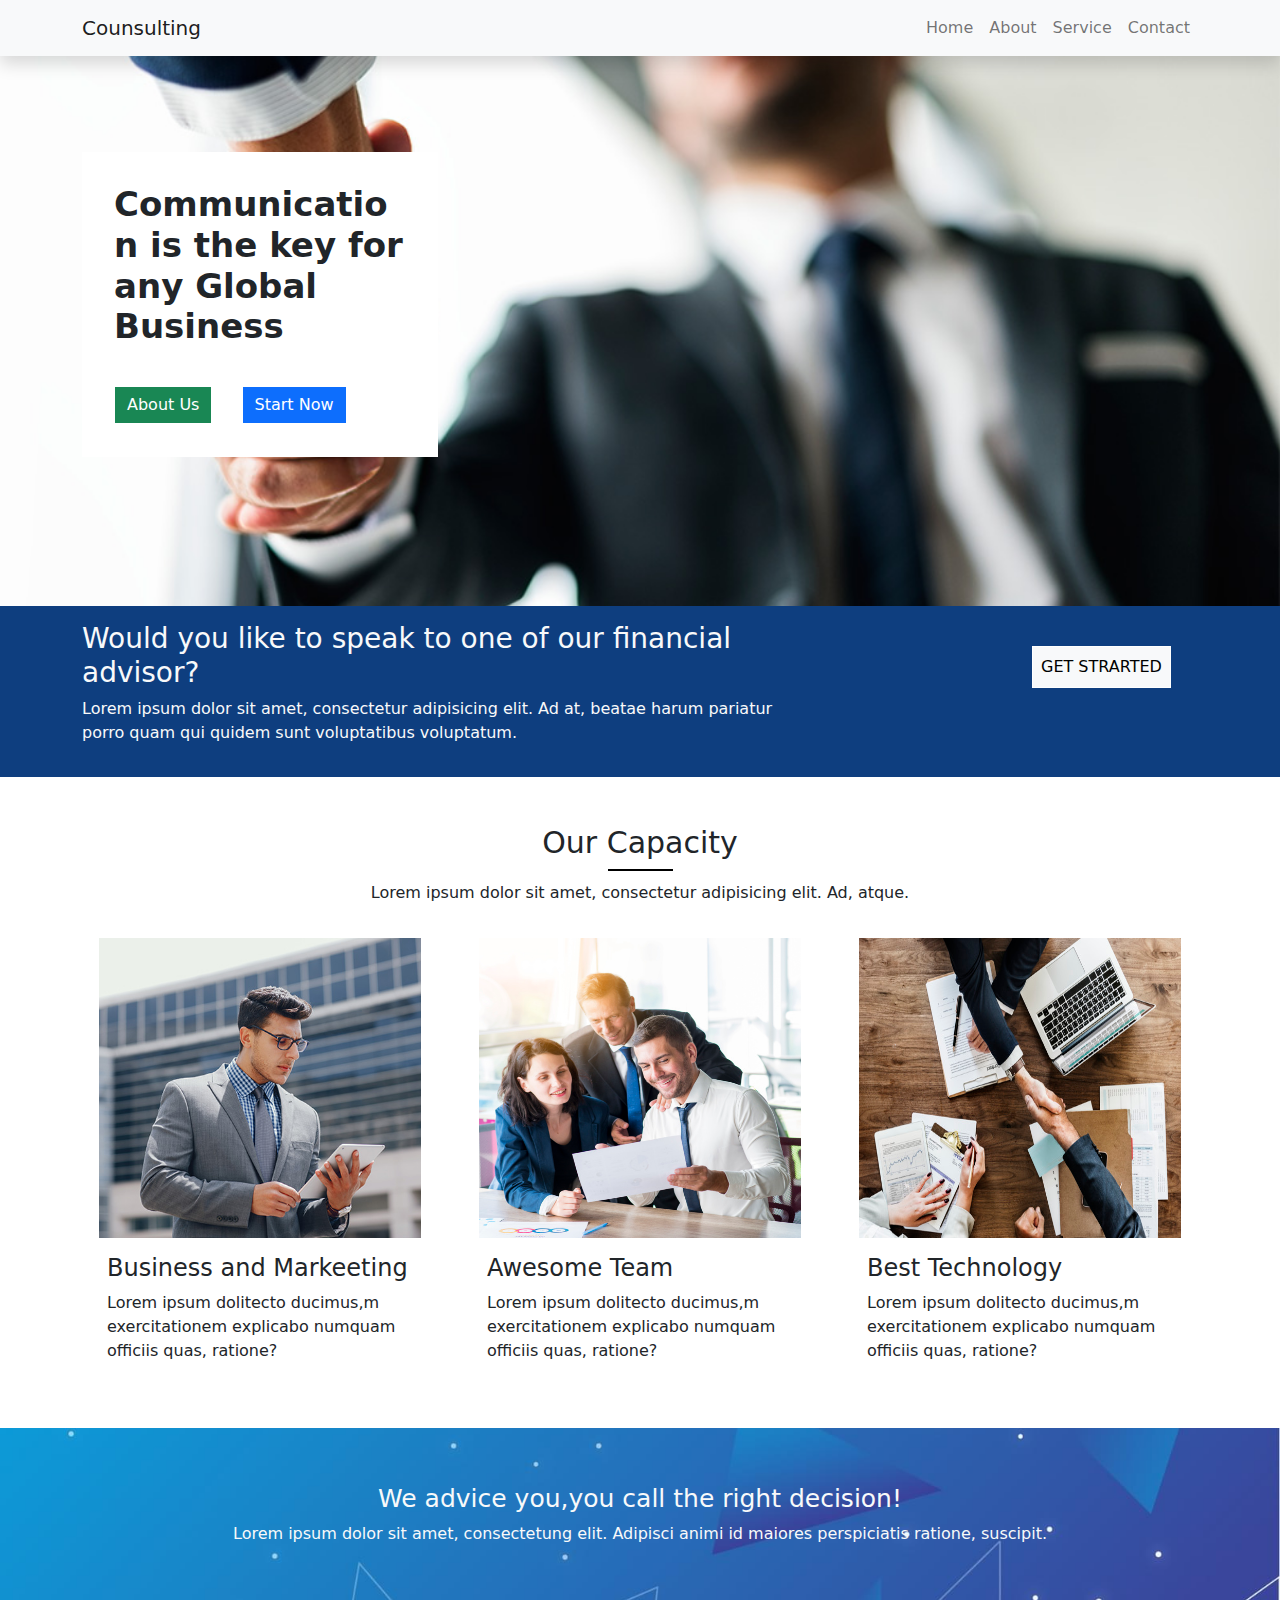
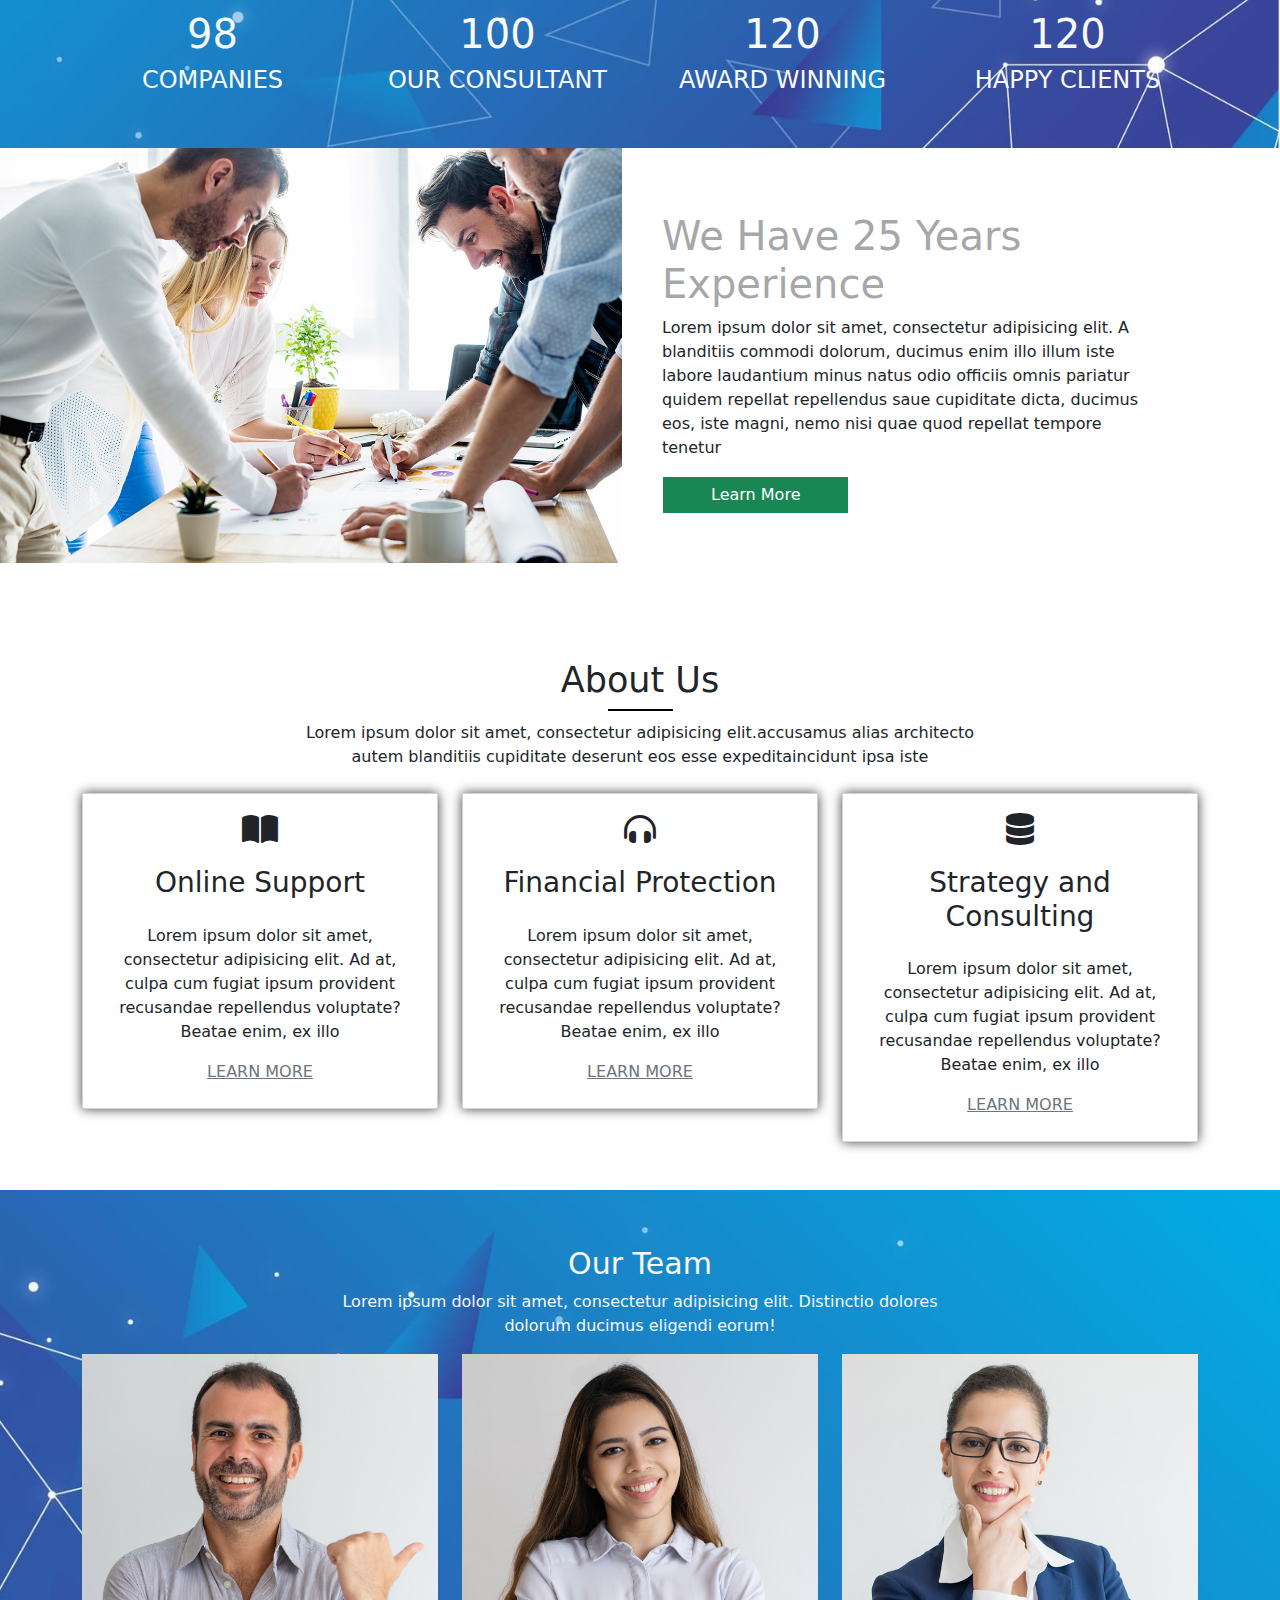
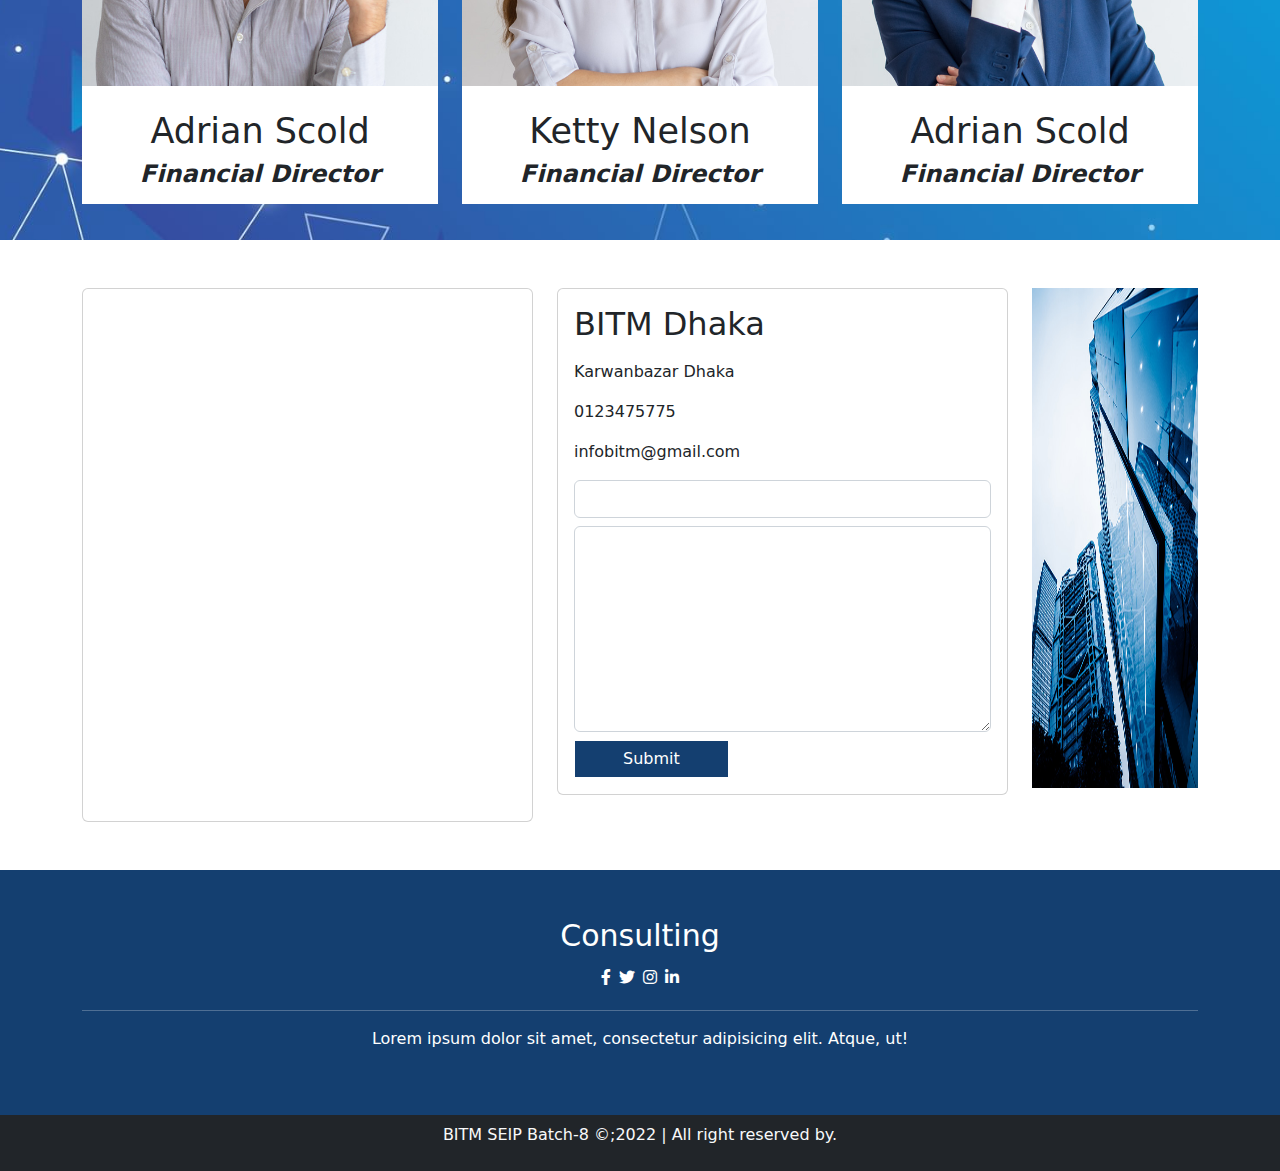
<file: Consulting and Construction/index.html>
<!doctype html>
<html lang="en">
<head>
    <meta charset="UTF-8">
    <meta name="viewport"
          content="width=device-width, user-scalable=no, initial-scale=1.0, maximum-scale=1.0, minimum-scale=1.0">
    <meta http-equiv="X-UA-Compatible" content="ie=edge">
    <title>Consulting - Home Page</title>
    <link rel="stylesheet" href="css/bootstrap.css">
    <link rel="stylesheet" href="css/style.css">
    <link rel="stylesheet" href="css/helper.css">
    <link rel="stylesheet" href="css/all.css"> <!--  // for font awesome-->
</head>

    <body>
            <nav class="navbar shadow navbar-expand-md bg-light text-dark">
                <div class="container">

                    <a href="" class="navbar-brand">Counsulting</a>

                    <button type="btn" class="navbar-toggler" data-bs-toggle="collapse" data-bs-target="#navMenu" >
                        <span class="navbar-toggler-icon"></span>
                    </button>

                    <div class="collapse navbar-collapse" id="navMenu">
                        <ul class="navbar-nav ms-auto">
                            <li><a href="" class="nav-link">Home</a></li>
                            <li><a href="" class="nav-link">About</a></li>
                            <li><a href="" class="nav-link">Service</a></li>
                            <li><a href="" class="nav-link">Contact</a></li>
                        </ul>
                    </div>
                </div>
            </nav>

            <section class="py-5 banner-section">
                <div class="container">
                    <div class="row">
                        <div class="col-md-4 ml-5 mt-5">
                            <div class="card card-body  border-red-0">
                                <h1 class="banner-title">Communication is the key for any Global Business</h1>

                                <div class="my-3 p-l-15">
                                    <a href="" class="btn btn-success  border-red-0">About Us</a>
                                    <a href="" class="btn btn-primary border-red-0 ms-4">Start Now</a>
                                </div>
                            </div>
                        </div>
                    </div>
                </div>
            </section>

            <section class="mb-5 service-Section">
                <div class="container">
                    <div class="row">
                        <div class="col-md-8 text-light py-3">
                            <h3 >Would you like to speak to one of our financial advisor?</h3>
                            <p class="md-0">Lorem ipsum dolor sit amet, consectetur adipisicing elit. Ad at, beatae harum pariatur porro quam qui quidem sunt voluptatibus voluptatum.</p>
                        </div>
                        <div class="col-md-2"></div>
                        <div class="col-md-2 py-4">
                            <a href="" class="btn btn-light p-2 mt-3 text-uppercase border-red-0">Get Strarted</a>
                        </div>
                    </div>

                </div>
            </section>

            <section class="my-5 capicity-section">
                <div class="container">
                    <div class="text-center">
                        <h1 class="capacity">Our Capacity</h1>
                        <div class="box mx-auto"></div>
                        <p> Lorem ipsum dolor sit amet, consectetur adipisicing elit. Ad, atque. </p>
                    </div>
                    <div class="row">
                        <div class="col-md-4">
                            <div class="card border-red-0">
                                <div class="card-body">
                                    <img src="img/01.jpg" class="cardImg">
                                </div>
                                <div class="mx-4">
                                    <h4>Business and Markeeting</h4>
                                    <p>Lorem ipsum dolitecto ducimus,m exercitationem explicabo numquam officiis quas, ratione?</p>
                                </div>
                            </div>
                        </div>

                        <div class="col-md-4">
                            <div class="card border-red-0">
                                <div class="card-body">
                                    <img src="img/2.jpg" class="cardImg">
                                </div>
                                <div class="mx-4">
                                    <h4>Awesome Team</h4>
                                    <p>Lorem ipsum dolitecto ducimus,m exercitationem explicabo numquam officiis quas, ratione?</p>
                                </div>
                            </div>
                        </div>

                        <div class="col-md-4">
                            <div class="card border-red-0">
                                <div class="card-body">
                                    <img src="img/3.jpg" class="cardImg">
                                </div>
                                <div class="mx-4">
                                    <h4>Best Technology</h4>
                                    <p>Lorem ipsum dolitecto ducimus,m exercitationem explicabo numquam officiis quas, ratione?</p>
                                </div>
                            </div>
                        </div>
                    </div>
                </div>
            </section>

            <section class="stats">
                <div class="container">
                    <div class="row">
                        <div class="col-md-12 text-center text-light mt-5">
                            <h1 class="statTitle mt-2">We advice you,you call the right decision!</h1>
                            <p>Lorem ipsum dolor sit amet, consectetung elit. Adipisci animi id maiores perspiciatis ratione, suscipit.</p>
                        </div>
                    </div>

                    <div class="row text-light mt-5 pb-3">

                        <div class="col-md-3 col-sm-6 text-center">
                            <h1>98</h1>
                            <h4 class="text-uppercase">Companies</h4>
                        </div>

                        <div class="col-md-3 col-sm-6 text-center">
                            <h1>100</h1>
                            <h4 class="text-uppercase">Our Consultant</h4>
                        </div>

                        <div class="col-md-3 col-sm-6 text-center">
                            <h1>120</h1>
                            <h4 class="text-uppercase">Award Winning</h4>
                        </div>

                        <div class="col-md-3 col-sm-6 text-center">
                            <h1>120</h1>
                            <h4 class="text-uppercase">Happy Clients</h4>
                        </div>
                    </div>
                </div>
            </section>

            <section class="mb-5">
                <div class="container-fluid ps-0">
                    <div class="row">
                        <div class="col-md-6">
                            <img src="img/ng-ex.jpg" class="w-100">
                        </div>
                        <div class="col-md-5 mt-3">
                            <div class="mt-5 ms-3">
                                <h1 class="experienceTitle">We Have 25 Years<br>
                                    Experience
                                </h1>
                                <p>
                                    Lorem ipsum dolor sit amet, consectetur adipisicing elit. A blanditiis commodi dolorum, ducimus
                                    enim illo illum iste labore laudantium minus natus odio officiis omnis pariatur quidem repellat repellendus
                                    saue cupiditate dicta, ducimus eos, iste magni, nemo nisi quae quod repellat tempore tenetur

                                </p>
                                <a href="" class="btn btn-success border-red-0 px-5">Learn More</a>
                            </div>
                        </div>
                        <div class="col-md-1"></div>
                    </div>
                </div>
            </section>

            <section class="py-5">
                <div class="container">
                    <div class="row mb-2">
                        <div class="col-md-12 text-center">
                            <h1 class="f-s-35">About Us</h1>
                            <div class="box mx-auto"></div>
                            <p>
                                Lorem ipsum dolor sit amet, consectetur adipisicing elit.accusamus alias architecto<br>
                                autem blanditiis cupiditate deserunt eos esse expeditaincidunt ipsa iste
                            </p>
                        </div>
                    </div>

                    <div class="row">
                        <div class="col-md-4">
                            <div class="card rounded-0 about-card-shadow">
                                <div class="card-body text-center p-4">
                                    <i class="fa-solid fa-book-open fa-2xl"></i>
                                    <h3 class="my-4">Online Support</h3>
                                    <p> Lorem ipsum dolor sit amet, consectetur adipisicing elit. Ad at, culpa cum
                                        fugiat ipsum provident recusandae repellendus voluptate? Beatae enim, ex illo
                                    </p>
                                    <a href="" class="text-uppercase text-muted">Learn More</a>

                                </div>
                            </div>
                        </div>

                        <div class="col-md-4">
                            <div class="card rounded-0 about-card-shadow">
                                <div class="card-body text-center p-4">
                                    <i class="fa-solid fa-headphones-simple fa-2xl"></i>
                                    <h3 class="my-4">Financial Protection</h3>
                                    <p> Lorem ipsum dolor sit amet, consectetur adipisicing elit. Ad at, culpa cum
                                        fugiat ipsum provident recusandae repellendus voluptate? Beatae enim, ex illo
                                    </p>
                                    <a href="" class="text-uppercase text-muted">Learn More</a>

                                </div>
                            </div>
                        </div>

                        <div class="col-md-4">
                            <div class="card rounded-0 about-card-shadow">
                                <div class="card-body text-center p-4">
                                    <i  class="fa-solid fa-database fa-2xl"></i>
                                    <h3 class="my-4">Strategy and Consulting</h3>
                                    <p> Lorem ipsum dolor sit amet, consectetur adipisicing elit. Ad at, culpa cum
                                        fugiat ipsum provident recusandae repellendus voluptate? Beatae enim, ex illo
                                    </p>
                                    <a href="" class="text-uppercase  text-muted">Learn More</a>

                                </div>
                            </div>
                        </div>
                    </div>

                </div>
            </section>

            <section class="py-5 our-team">
                <div class="container">

                    <div class="row">
                        <div class="col-sm-12 text-light text-center mt-2">
                            <h1 class="f-s-30">Our Team</h1>
                            <p>Lorem ipsum dolor sit amet, consectetur adipisicing elit. Distinctio dolores <br>
                                dolorum ducimus eligendi eorum!</p>
                        </div>
                    </div>

                    <div class="row">

                        <div class="col-md-4">
                            <div class="team-member-one position-relative">
                                <div class="py-2 card card-body position-absolute rounded-0 w-100 bottom-0 border-0">
                                    <div class="text-center mt-3">
                                        <h1 class="f-s-35">Adrian Scold</h1>
                                        <h4 class="fw-semibold"><i>Financial Director</i></h4>

                                    </div>
                                </div>
                            </div>
                        </div>

                        <div class="col-md-4">
                            <div class="team-member-two position-relative">
                                <div class="py-2 card card-body position-absolute rounded-0 w-100 bottom-0 border-0">
                                    <div class="text-center mt-3">
                                        <h1 class="f-s-35">Ketty Nelson</h1>
                                        <h4 class="fw-semibold"><i>Financial Director</i></h4>
                                    </div>
                                </div>
                            </div>
                        </div>

                        <div class="col-md-4">
                            <div class="team-member-three position-relative">
                                <div class="py-2 card card-body position-absolute rounded-0 w-100 bottom-0 border-0">
                                    <div class="text-center mt-3">
                                        <h1 class="f-s-35">Adrian Scold</h1>
                                        <h4 class="fw-semibold"><i>Financial Director</i></h4>
                                    </div>
                                </div>
                            </div>
                        </div>

                    </div>

                </div>
            </section>

            <section class="py-5">
                <div class="container">
                    <div class="row">

                        <div class="col-md-5">
                            <div class="card card-body">
                                <iframe src="https://www.google.com/maps/embed?pb=!1m14!1m8!1m3!1d14607.609767991682!2d90.3932688!3d23.7508581!3m2!1i1024!2i768!4f13.1!3m3!1m2!1s0x0%3A0x4e70f117856f0c22!2sBASIS%20Institute%20of%20Technology%20%26%20Management%20(BITM)!5e0!3m2!1sen!2sbd!4v1658912645762!5m2!1sen!2sbd" width="100%" height="500" style="border:0;" allowfullscreen="" loading="lazy" referrerpolicy="no-referrer-when-downgrade"></iframe>
                            </div>
                        </div>

                        <div class="col-md-5">
                            <div class="card card-body">
                                <div>
                                    <h2>BITM Dhaka</h2>
                                    <p class="mt-3">Karwanbazar Dhaka</p>
                                    <p class="mt-3">0123475775</p>
                                    <p class="mt-3">infobitm@gmail.com</p>
                                </div>

                                <div>
                                    <form>
                                        <div>
                                            <input type="text" class="form-control">
                                        </div>

                                        <div class="mt-2">
                                            <textarea class="form-control" cols="10" rows="8" ></textarea>
                                        </div>

                                        <div class="mt-2">
                                            <input type="submit" class="btn btn-blue px-5 border-red-0" value="Submit">
                                        </div>
                                    </form>
                                </div>
                            </div>

                        </div>

                        <div class="col-md-2">
                            <img src="img/1092.jpg" class="contact-right w-100">
                        </div>

                    </div>
                </div>

            </section>

            <section class="py-5 big-footer-section">
                <div class="container">
                    <div class="row">

                        <div class="col-12 text-white">
                            <div class="text-center">
                                <h2 class="text-white f-s-30">Consulting</h2>

                                <div class="text-center">
                                    <ul class="nav justify-content-center">
                                        <li>
                                            <a href="" class="nav-link p-1 text-white">
                                                <i class="fa-brands fa-facebook-f"></i>
                                            </a>
                                        </li>
                                        <li>
                                            <a href="" class="nav-link p-1 text-white">
                                                <i class="fa-brands fa-twitter"></i>
                                            </a>
                                        </li>
                                        <li>
                                            <a href="" class="nav-link p-1 text-white">
                                                <i class="fa-brands fa-instagram"></i>
                                            </a>
                                        </li>
                                        <li>
                                            <a href="" class="nav-link p-1 text-white">
                                                <i class="fa-brands  fa-linkedin-in"></i>
                                            </a>
                                        </li>
                                    </ul>
                                </div>
                                <hr/>

                                <div>
                                    <p class="text-white">
                                        Lorem ipsum dolor sit amet, consectetur adipisicing elit. Atque, ut!
                                    </p>
                                </div>
                            </div>
                        </div>
                    </div>
                </div>

            </section>

            <footer class="bg-dark">
                <div class="container">
                    <div class="row">
                        <div class="col-md-12 text-center py-2">
                            <p class="text-light">BITM SEIP Batch-8 &copy;;2022 | All right reserved by.</p>
                        </div>
                    </div>
                </div>
            </footer>

            <!--       js files-->
        <script src="js/jquery-3.6.0.min.js"></script>
        <script src="js/bootstrap.bundle.js"></script>
    </body>
</html>
</file>
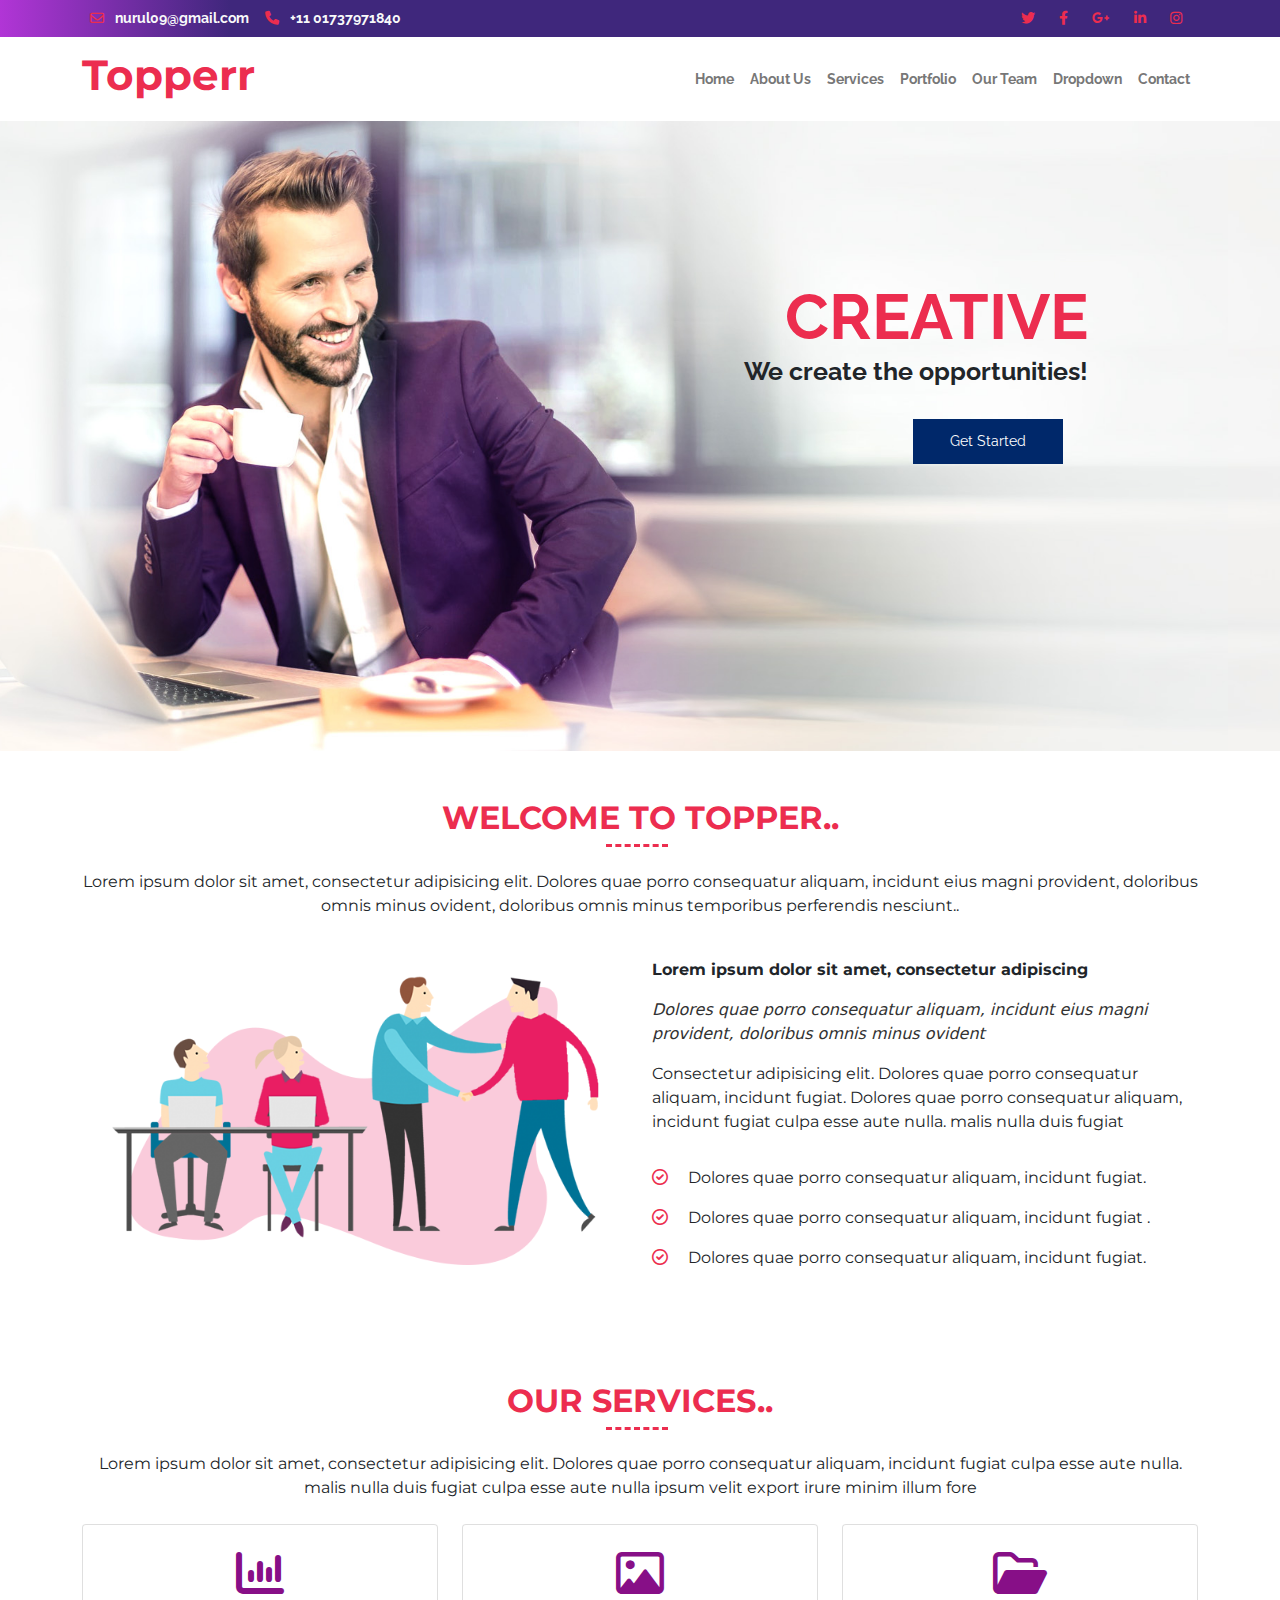
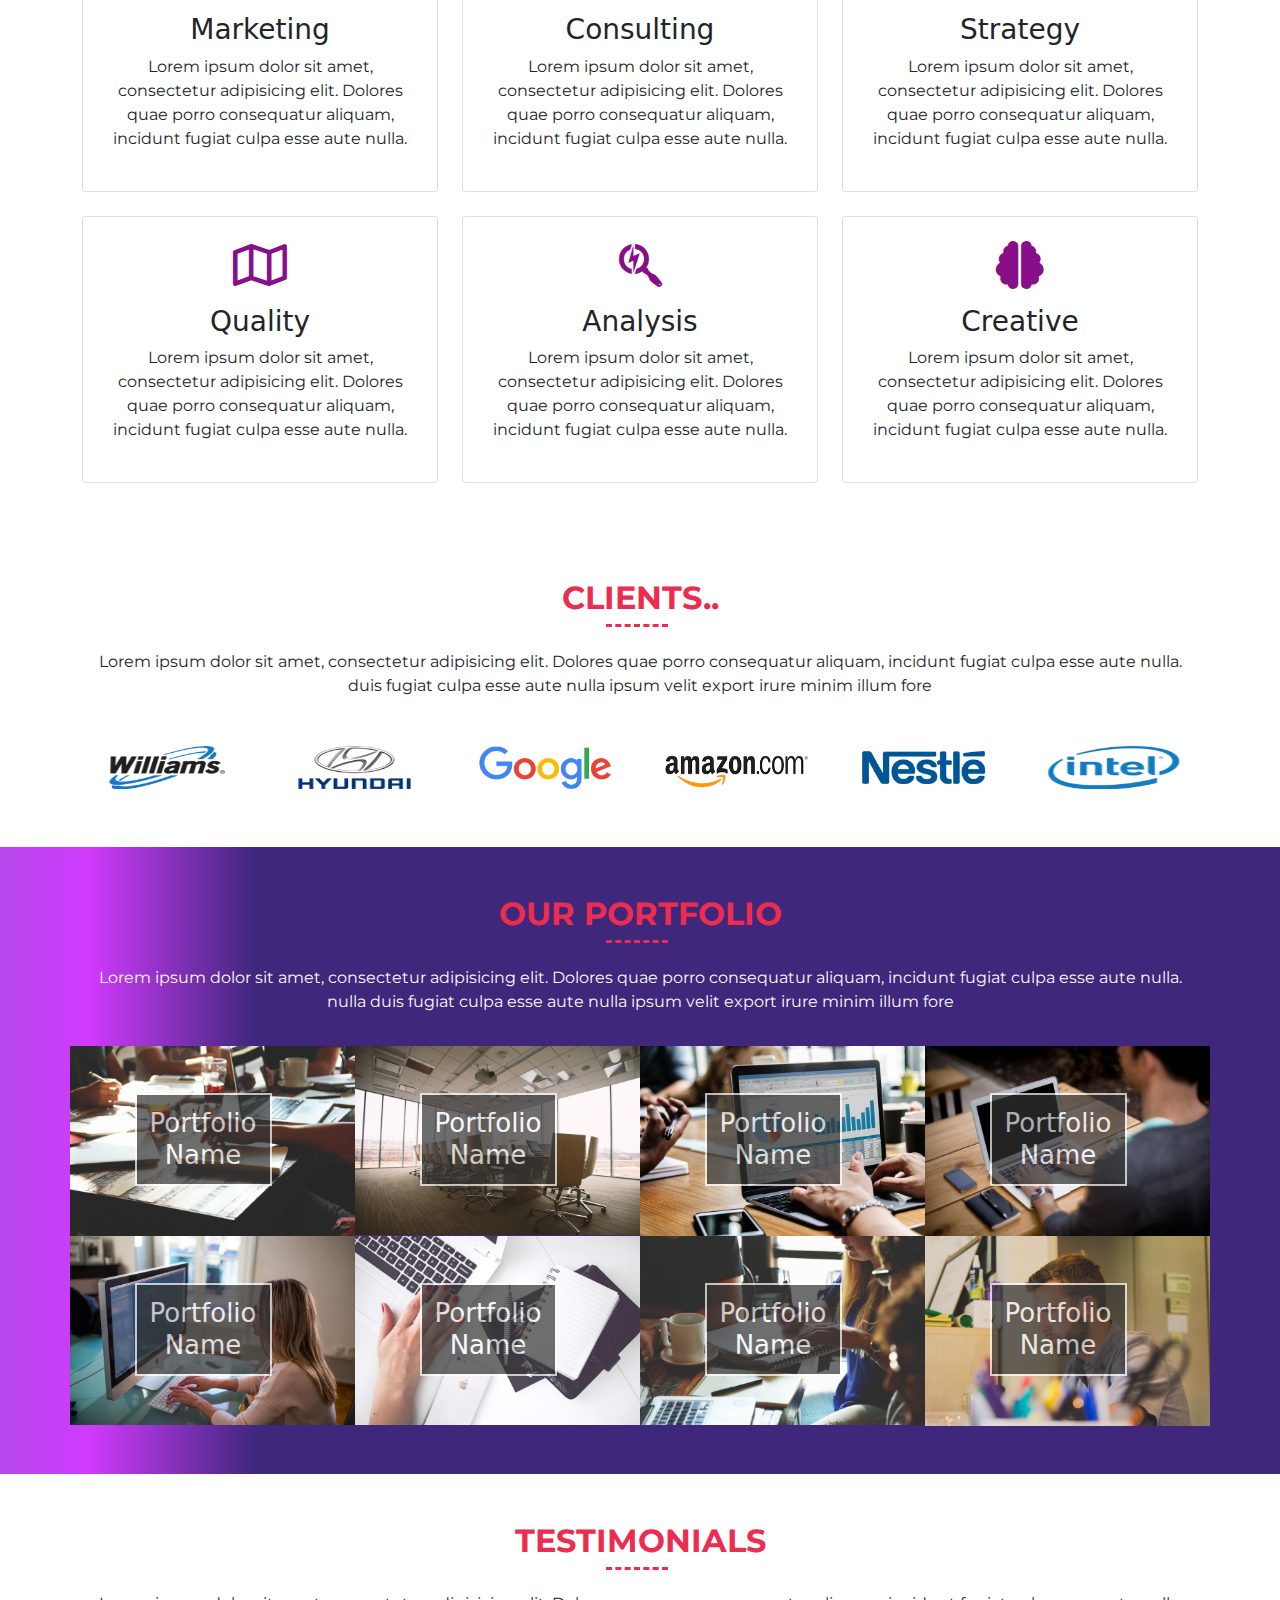
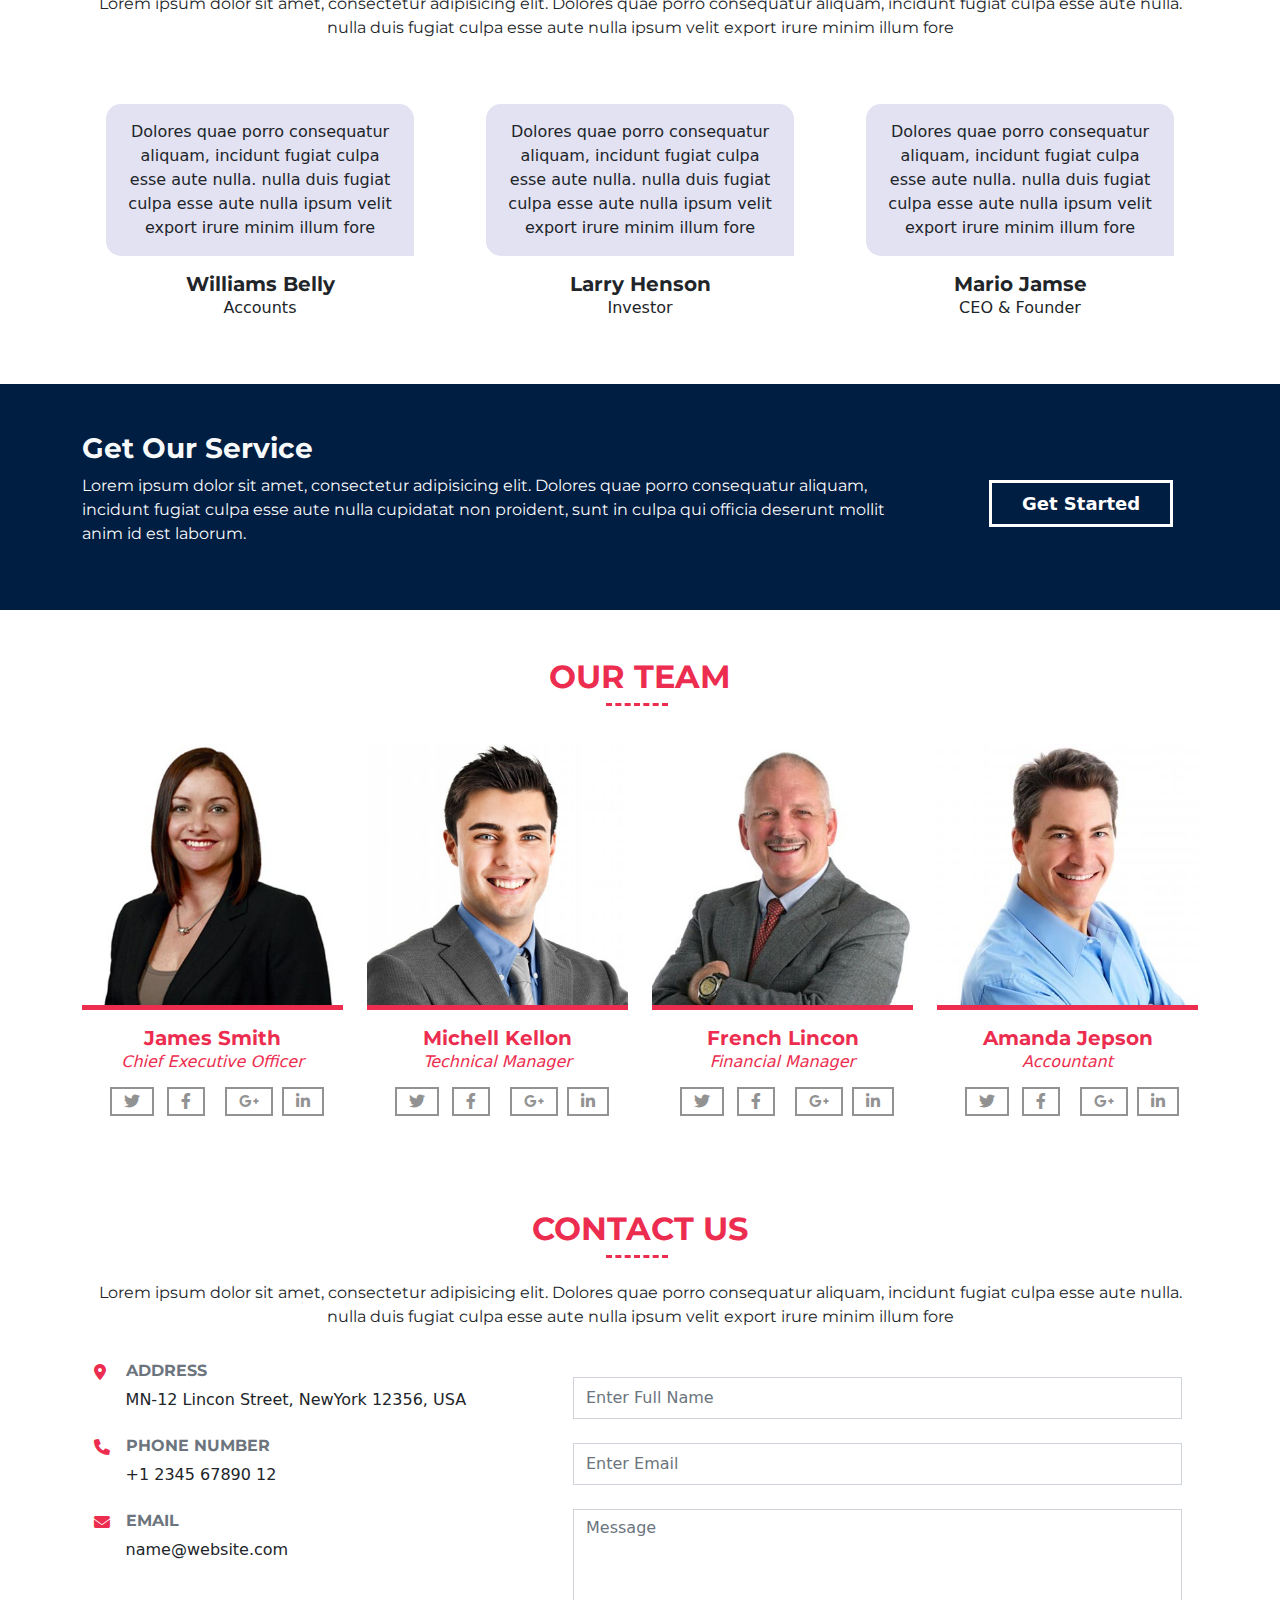
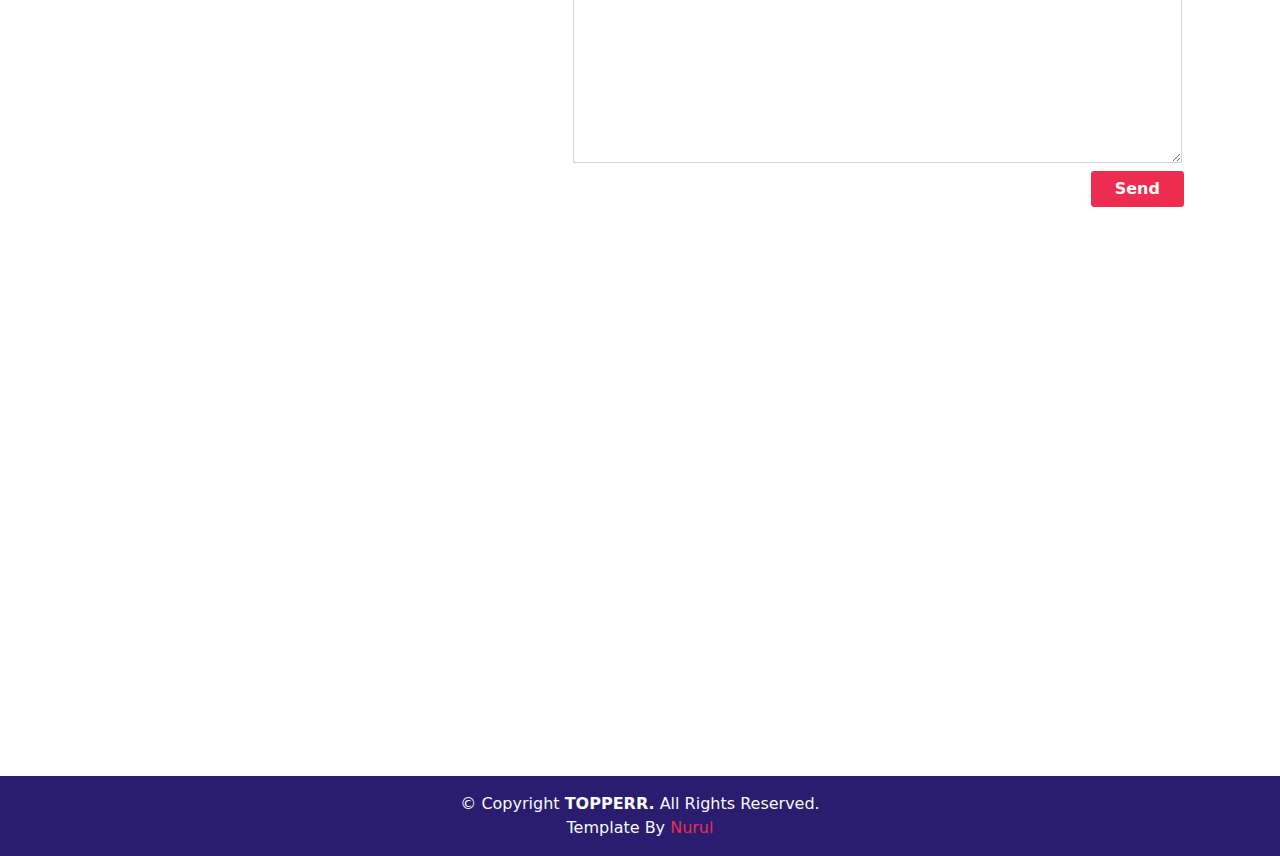
<file: Topper/index.html>
<!DOCTYPE html>
<html lang="en">
<head>
    <meta charset="UTF-8">
    <title>Topper - Home</title>
    <link rel="stylesheet" href="css/all.css">
    <link rel="stylesheet" href="css/bootstrap.css">
    <link rel="stylesheet" href="css/style.css">
</head>
    <body>

        <!--        Top Navbar-->
        <nav class=" navSection navbar navbar-expand-md py-0">
            <div class="container">

                <ul class="nav1Left navbar-nav me-auto">
                    <li> <a href="#" class="nav-link text-light nav-menu-a"> <span> <i class="fa-regular fa-envelope pe-2"></i> </span>nurul09@gmail.com</a></li>
                    <li> <a href="#" class="nav-link text-light nav-menu-a"> <span> <i class="fa-solid fa-phone pe-2"></i> </span> +11 01737971840</a></li>
                </ul>

                <ul class="nav1right navbar-nav ms-auto">
                    <li class="pe-2"> <a href="#" class="nav-link text-light nav-menu-a"> <span> <i class="fa-brands fa-twitter"></i> </span> </a></li>
                    <li class="pe-2"> <a href="#" class="nav-link text-light nav-menu-a"> <span> <i class="fa-brands fa-facebook-f"></i> </span> </a></li>
                    <li class="pe-2"> <a href="#" class="nav-link text-light nav-menu-a"> <span> <i class="fa-brands fa-google-plus-g"></i> </span> </a></li>
                    <li class="pe-2"> <a href="#" class="nav-link text-light nav-menu-a"> <span> <i class="fa-brands fa-linkedin-in"></i> </span> </a></li>
                    <li class="pe-2"> <a href="#" class="nav-link text-light nav-menu-a"> <span> <i class="fa-brands fa-instagram"></i> </span> </a></li>
                </ul>
            </div>
        </nav>
        <!--        Main Navbae-->
        <nav class="navbar navbar-expand-md">
            <div class="container">
                <a href="#" class="navbar-brand" > <h2 class="logo">Topperr</h2></a>

                <ul class="navbar-nav ms-auto">
                    <li> <a href="#" class="nav-link nav-menu-a"> Home </a></li>
                    <li> <a href="#" class="nav-link nav-menu-a"> About Us </a></li>
                    <li> <a href="#" class="nav-link nav-menu-a"> Services </a></li>
                    <li> <a href="#" class="nav-link nav-menu-a"> Portfolio </a></li>
                    <li> <a href="#" class="nav-link nav-menu-a"> Our Team </a></li>
                    <li> <a href="#" class="nav-link nav-menu-a"> Dropdown </a></li>
                    <li> <a href="#" class="nav-link nav-menu-a"> Contact </a></li>
                </ul>
            </div>
        </nav>
        <!--        Section banner-->
        <section class="bannaer">
            <div class="container">
                <div class="banner-heading">
                    <h1 class="text-uppercase mb-0 color-red ff-Montserrat">CREATIVE</h1>
                    <h3>We create the opportunities!</h3>
                    <a class="btn getStarted nav-menu-a border-0 rounded-0">Get Started</a>
                </div>
            </div>

        </section>
            <!--        Welcome-->
        <section class="welcome my-5">
            <div class="container">

                <div class="row text-center welcomeHead">
                    <h2 class="ff-Montserrat text-uppercase color-red pb-4">Welcome to Topper..</h2>
                    <p class="ff-Montserrat">
                        Lorem ipsum dolor sit amet, consectetur adipisicing elit. Dolores quae porro consequatur aliquam, incidunt eius magni provident,
                        doloribus omnis minus ovident, doloribus omnis minus temporibus perferendis nesciunt..
                    </p>
                </div>

                <div class="row">
                    <div class="col-md-6">
                        <img src="image/about-img.png" class="img-fluid"/>
                    </div>
                    <div class="col-md-6 mt-4">
                        <p class="fw-bold ff-Montserrat">Lorem ipsum dolor sit amet, consectetur adipiscing</p>
                        <p class="fsty-italic">Dolores quae porro consequatur aliquam, incidunt eius magni provident, doloribus omnis minus ovident</p>
                        <p class="ff-Montserrat pb-3">Consectetur adipisicing elit. Dolores quae porro consequatur aliquam, incidunt fugiat. Dolores quae porro consequatur aliquam, incidunt fugiat culpa esse aute nulla. malis nulla duis fugiat</p>

                        <div class="row">
                            <div class="col-md-1"><i class="fa-regular fa-circle-check color-red"></i></div>
                            <div class="col-md-11 p-0 m-0"><p class="ff-Montserrat">Dolores quae porro consequatur aliquam, incidunt fugiat.</p></div>
                        </div>

                        <div class="row">
                            <div class="col-md-1"><i class="fa-regular fa-circle-check color-red p-0 m-0"></i></div>
                            <div class="col-md-11 p-0 m-0"><p class="ff-Montserrat">Dolores quae porro consequatur aliquam, incidunt fugiat .</p></div>
                        </div>

                        <div class="row">
                            <div class="col-md-1"><i class="fa-regular fa-circle-check color-red p-0 m-0"></i></div>
                            <div class="col-md-11 p-0 m-0"><p class="ff-Montserrat">Dolores quae porro consequatur aliquam, incidunt fugiat.</p></div>
                        </div>


                    </div>
                </div>


            </div>

        </section>
        <!--        Service-->
        <section class="service welcome my-5 py-5">
            <div class="container">

                <div class="row text-center welcomeHead">
                    <h2 class="ff-Montserrat text-uppercase color-red pb-4">Our Services..</h2>
                    <p class="ff-Montserrat">
                        Lorem ipsum dolor sit amet, consectetur adipisicing elit. Dolores quae porro consequatur aliquam, incidunt fugiat culpa esse aute nulla. malis nulla duis fugiat culpa esse aute nulla ipsum velit export irure minim illum fore
                    </p>
                </div>

                <div class="row mt-2">
                    <div class="col-md-4">
                        <div class="card card-body text-center p-4 service-card">
                            <i class="fa-solid fa-chart-column fa-3x mb-3 "></i>
                            <h3>Marketing</h3>
                            <p class="ff-Montserrat">Lorem ipsum dolor sit amet, consectetur adipisicing elit. Dolores quae porro consequatur aliquam, incidunt fugiat culpa esse aute nulla.</p>
                        </div>
                    </div>

                    <div class="col-md-4">
                        <div class="card card-body text-center p-4 service-card">
                            <i class="fa-regular fa-image fa-3x mb-3 "></i>
                            <h3>Consulting</h3>
                            <p class="ff-Montserrat">Lorem ipsum dolor sit amet, consectetur adipisicing elit. Dolores quae porro consequatur aliquam, incidunt fugiat culpa esse aute nulla.</p>
                        </div>
                    </div>

                    <div class="col-md-4">
                        <div class="card card-body text-center p-4 service-card">
                            <i class="fa-regular fa-folder-open fa-3x mb-3 "></i>
                            <h3>Strategy</h3>
                            <p class="ff-Montserrat">Lorem ipsum dolor sit amet, consectetur adipisicing elit. Dolores quae porro consequatur aliquam, incidunt fugiat culpa esse aute nulla.</p>
                        </div>
                    </div>
                </div>

                <div class="row mt-4">
                    <div class="col-md-4">
                        <div class="card card-body text-center p-4 service-card">
                            <i class="fa-regular fa-map fa-3x mb-3 "></i>
                            <h3>Quality</h3>
                            <p class="ff-Montserrat">Lorem ipsum dolor sit amet, consectetur adipisicing elit. Dolores quae porro consequatur aliquam, incidunt fugiat culpa esse aute nulla.</p>
                        </div>
                    </div>

                    <div class="col-md-4">
                        <div class="card card-body text-center p-4 service-card">
                            <i class="fa-brands fa-searchengin fa-3x mb-3 "></i>
                            <h3>Analysis</h3>
                            <p class="ff-Montserrat">Lorem ipsum dolor sit amet, consectetur adipisicing elit. Dolores quae porro consequatur aliquam, incidunt fugiat culpa esse aute nulla.</p>
                        </div>
                    </div>

                    <div class="col-md-4">
                        <div class="card card-body text-center p-4 service-card">
                            <i class="fa-solid fa-brain fa-3x mb-3 "></i>
                            <h3>Creative</h3>
                            <p class="ff-Montserrat">Lorem ipsum dolor sit amet, consectetur adipisicing elit. Dolores quae porro consequatur aliquam, incidunt fugiat culpa esse aute nulla.</p>
                        </div>
                    </div>
                </div>

            </div>

        </section>
        <!--        Clients-->
        <section class="clients welcome mt-5">
            <div class="container">

                <div class="row text-center welcomeHead mb-3">
                    <h2 class="ff-Montserrat text-uppercase color-red pb-4">Clients..</h2>
                    <p class="ff-Montserrat">
                        Lorem ipsum dolor sit amet, consectetur adipisicing elit. Dolores quae porro consequatur aliquam, incidunt fugiat culpa esse aute nulla. duis fugiat culpa esse aute nulla ipsum velit export irure minim illum fore
                    </p>
                </div>

                <div class="row clientsLogo">

                    <div class="col-md-2 p-3">
                        <img src="image/williams.png"  class="img-fluid" alt="">
                    </div>

                    <div class="col-md-2 p-3">
                        <img src="image/hundai.png"  class="img-fluid" alt="">
                    </div>

                    <div class="col-md-2 p-3">
                        <img src="image/google.png"  class="img-fluid" alt="">
                    </div>

                    <div class="col-md-2 p-3">
                        <img src="image/amajon.png"  class="img-fluid" alt="">
                    </div>

                    <div class="col-md-2 p-3">
                        <img src="image/stle.png"  class="img-fluid" alt="">
                    </div>

                    <div class="col-md-2 p-3">
                        <img src="image/intel.png"  class="img-fluid" alt="">
                    </div>

                </div>
            </div>

        </section>
        <!--        portfolio-->
        <section class="portfolio clients welcome py-5">
            <div class="container">

                <div class="row text-center welcomeHead mb-3">
                    <h2 class="ff-Montserrat text-uppercase color-red pb-4">OUR PORTFOLIO</h2>
                    <p class="ff-Montserrat text-light">
                        Lorem ipsum dolor sit amet, consectetur adipisicing elit. Dolores quae porro consequatur aliquam, incidunt fugiat culpa esse aute nulla. nulla duis fugiat culpa esse aute nulla ipsum velit export irure minim illum fore
                    </p>
                </div>

                <div class="row">
                    <div class="col-md-3 mx-0 px-0 portfolioCard">
                        <img src="image/portfolio/1.jpg" class="img-fluid">
                        <div class="port_card-title">
                            <h3 class="text-center text-light">Portfolio <br> Name</h3>
                        </div>
                    </div>

                    <div class="col-md-3 mx-0 px-0 portfolioCard">
                        <img src="image/portfolio/2.jpg" class="img-fluid">
                        <div class="port_card-title">
                            <h3 class="text-center text-light">Portfolio <br> Name</h3>
                        </div>
                    </div>

                    <div class="col-md-3 mx-0 px-0 portfolioCard">
                        <img src="image/portfolio/3.jpg" class="img-fluid">
                        <div class="port_card-title">
                            <h3 class="text-center text-light">Portfolio <br> Name</h3>
                        </div>
                    </div>

                    <div class="col-md-3 mx-0 px-0 portfolioCard">
                        <img src="image/portfolio/4.jpg" class="img-fluid">
                        <div class="port_card-title">
                            <h3 class="text-center text-light">Portfolio <br> Name</h3>
                        </div>
                    </div>
                </div>
                <div class="row mt-0 pt-0">
                    <div class="col-md-3 mx-0 px-0 portfolioCard">
                        <img src="image/portfolio/5.jpg" class="img-fluid">
                        <div class="port_card-title">
                            <h3 class="text-center text-light">Portfolio <br> Name</h3>
                        </div>
                    </div>

                    <div class="col-md-3 mx-0 px-0 portfolioCard">
                        <img src="image/portfolio/6.jpg" class="img-fluid">
                        <div class="port_card-title">
                            <h3 class="text-center text-light">Portfolio <br> Name</h3>
                        </div>
                    </div>

                    <div class="col-md-3 mx-0 px-0 portfolioCard">
                        <img src="image/portfolio/7.jpg" class="img-fluid">
                        <div class="port_card-title">
                            <h3 class="text-center text-light">Portfolio <br> Name</h3>
                        </div>
                    </div>

                    <div class="col-md-3 mx-0 px-0 portfolioCard">
                        <img src="image/portfolio/8.jpg" class="img-fluid">
                        <div class="port_card-title">
                            <h3 class="text-center text-light">Portfolio <br> Name</h3>
                        </div>
                    </div>
                </div>
            </div>
        </section>
        <!--        testimonials-->
        <section class="testimonials welcome py-5">
            <div class="container">

                <div class="row text-center welcomeHead mb-3">
                    <h2 class="ff-Montserrat text-uppercase color-red pb-4">Testimonials</h2>
                    <p class="ff-Montserrat">
                        Lorem ipsum dolor sit amet, consectetur adipisicing elit. Dolores quae porro consequatur aliquam, incidunt fugiat culpa esse aute nulla. nulla duis fugiat culpa esse aute nulla ipsum velit export irure minim illum fore
                    </p>
                </div>

                <div class="row mt-5">

                    <div class="col-md-4 testimonial-card">
                        <p class="text-center mx-4 p-3">Dolores quae porro consequatur aliquam, incidunt fugiat culpa esse aute nulla. nulla duis fugiat culpa esse aute nulla ipsum velit export irure minim illum fore</p>
                        <div class="text-center">
                            <h5 class="mb-0 fw-bold ff-Montserrat">Williams Belly</h5>
                            <p>Accounts</p>
                        </div>
                    </div>

                    <div class="col-md-4 testimonial-card">
                        <p class="text-center mx-4 p-3">Dolores quae porro consequatur aliquam, incidunt fugiat culpa esse aute nulla. nulla duis fugiat culpa esse aute nulla ipsum velit export irure minim illum fore</p>
                        <div class="text-center">
                            <h5 class="mb-0 fw-bold ff-Montserrat">Larry Henson</h5>
                            <p>Investor</p>
                        </div>
                    </div>

                    <div class="col-md-4 testimonial-card">
                        <p class="text-center mx-4 p-3">Dolores quae porro consequatur aliquam, incidunt fugiat culpa esse aute nulla. nulla duis fugiat culpa esse aute nulla ipsum velit export irure minim illum fore</p>
                        <div class="text-center">
                            <h5 class="mb-0 fw-bold ff-Montserrat">Mario Jamse</h5>
                            <p>CEO & Founder</p>
                        </div>
                    </div>

                </div>

            </div>
        </section>
        <!--        get out service-->
        <section class="get-service">
            <div class="container">
                <div class="row py-5">
                    <div class="col-md-9">
                        <h3 class="ff-Montserrat fw-bold text-light">Get Our Service</h3>
                        <p class="ff-Montserrat text-light pe-4">Lorem ipsum dolor sit amet, consectetur adipisicing elit. Dolores quae porro consequatur aliquam, incidunt fugiat culpa esse aute nulla cupidatat non proident, sunt in culpa qui officia deserunt mollit anim id est laborum.</p>
                    </div>
                    <div class="col-md-3 mt-5 ps-5">
                        <a class="btn ms-3">Get Started</a>
                    </div>
                </div>
            </div>

        </section>
        <!--        our team-->
        <section class="team welcome py-5">
            <div class="container">
                <div class="row text-center welcomeHead mb-3">
                    <h2 class="ff-Montserrat text-uppercase color-red pb-4">OUR Team</h2>
                </div>
                <div class="row">

                    <div class="col-md-3">
                            <img src="image/team/team1.jpg" class="teamImg">
                            <div class="imgInfo color-red text-center mt-3">
                                <h5 class="mb-0 fw-bold ff-Montserrat">James Smith</h5>
                                <p class="">Chief Executive Officer</p>
                            </div>

                            <div class="row teamLink mx-3">
                                <div class="col-md-3 border-1">
                                    <a href=""><i class="fa-brands fa-twitter"></i></a>
                                </div>
                                <div class="col-md-3 border-1">
                                    <a href=""><i class="fa-brands fa-facebook-f"></i></a>
                                </div>
                                <div class="col-md-3 border-1">
                                    <a href=""><i class="fa-brands fa-google-plus-g"></i></a>
                                </div>
                                <div class="col-md-3 border-1">
                                    <a href=""><i class="fa-brands fa-linkedin-in"></i></a>
                                </div>
                            </div>
                    </div>

                    <div class="col-md-3">
                        <img src="image/team/team2.jpg" class="teamImg">
                        <div class="imgInfo color-red text-center mt-3">
                            <h5 class="mb-0 fw-bold ff-Montserrat">Michell Kellon</h5>
                            <p class="">Technical Manager</p>
                        </div>

                        <div class="row teamLink mx-3">
                            <div class="col-md-3 border-1">
                                <a href=""><i class="fa-brands fa-twitter"></i></a>
                            </div>
                            <div class="col-md-3 border-1">
                                <a href=""><i class="fa-brands fa-facebook-f"></i></a>
                            </div>
                            <div class="col-md-3 border-1">
                                <a href=""><i class="fa-brands fa-google-plus-g"></i></a>
                            </div>
                            <div class="col-md-3 border-1">
                                <a href=""><i class="fa-brands fa-linkedin-in"></i></a>
                            </div>
                        </div>
                    </div>

                    <div class="col-md-3">
                        <img src="image/team/team3.jpg" class="teamImg">
                        <div class="imgInfo color-red text-center mt-3">
                            <h5 class="mb-0 fw-bold ff-Montserrat">French Lincon</h5>
                            <p class="">Financial Manager</p>
                        </div>

                        <div class="row teamLink mx-3">
                            <div class="col-md-3 border-1">
                                <a href=""><i class="fa-brands fa-twitter"></i></a>
                            </div>
                            <div class="col-md-3 border-1">
                                <a href=""><i class="fa-brands fa-facebook-f"></i></a>
                            </div>
                            <div class="col-md-3 border-1">
                                <a href=""><i class="fa-brands fa-google-plus-g"></i></a>
                            </div>
                            <div class="col-md-3 border-1">
                                <a href=""><i class="fa-brands fa-linkedin-in"></i></a>
                            </div>
                        </div>
                    </div>

                    <div class="col-md-3">
                        <img src="image/team/team4.jpg" class="teamImg">
                        <div class="imgInfo color-red text-center mt-3">
                            <h5 class="mb-0 fw-bold ff-Montserrat">Amanda Jepson</h5>
                            <p class=""> Accountant</p>
                        </div>

                        <div class="row teamLink mx-3">
                            <div class="col-md-3 border-1">
                                <a href=""><i class="fa-brands fa-twitter"></i></a>
                            </div>
                            <div class="col-md-3 border-1">
                                <a href=""><i class="fa-brands fa-facebook-f"></i></a>
                            </div>
                            <div class="col-md-3 border-1">
                                <a href=""><i class="fa-brands fa-google-plus-g"></i></a>
                            </div>
                            <div class="col-md-3 border-1">
                                <a href=""><i class="fa-brands fa-linkedin-in"></i></a>
                            </div>
                        </div>
                    </div>

                </div>
            </div>

        </section>
        <!--        Contact Us-->
        <section class="contact welcome my-5">
            <div class="container">

                <div class="row text-center welcomeHead mb-3">
                    <h2 class="ff-Montserrat text-uppercase color-red pb-4">Contact Us</h2>
                    <p class="ff-Montserrat">
                        Lorem ipsum dolor sit amet, consectetur adipisicing elit. Dolores quae porro consequatur aliquam, incidunt fugiat culpa esse aute nulla. nulla duis fugiat culpa esse aute nulla ipsum velit export irure minim illum fore
                    </p>
                </div>

                <div class="row">
                    <div class="col-md-5">
                        <div class="row">
                            <div class="col-md-1 mx-0 px-0">
                                <i class="fa-solid fa-location-dot color-red fa-1x ps-4"></i>
                            </div>
                            <div class="col-md-11 mx-0 px-3">
                                <h6 class="ff-Montserrat text-uppercase fw-bold text-secondary">Address</h6>
                                <p>MN-12 Lincon Street, NewYork 12356, USA</p>
                            </div>
                        </div>
                        <div class="row mt-2">
                            <div class="col-md-1 mx-0 px-0">
                                <i class="fa-solid fa-phone color-red fa-1x ps-4"></i>
                            </div>
                            <div class="col-md-11 mx-0 px-3">
                                <h6 class="ff-Montserrat text-uppercase fw-bold text-secondary">Phone Number</h6>
                                <p>+1 2345 67890 12</p>
                            </div>
                        </div>
                        <div class="row mt-2">
                            <div class="col-md-1 mx-0 px-0">
                                <i class="fa-solid fa-envelope color-red fa-1x ps-4"></i>
                            </div>
                            <div class="col-md-11 mx-0 px-3">
                                <h6 class="ff-Montserrat text-uppercase fw-bold text-secondary">Email</h6>
                                <p>name@website.com</p>
                            </div>
                        </div>
                    </div>

                    <div class="col-md-7">
                        <div class="card card-body border-0">
                            <form action="">
                                <div class="row">
                                    <div class="col-md-12">
                                        <input type="text" placeholder="Enter Full Name" class="form-control rounded-0 py-2"/>
                                    </div>
                                </div>

                                <div class="row mt-4">
                                    <div class="col-md-12">
                                        <input type="email" placeholder="Enter Email" class="form-control rounded-0 py-2"/>
                                    </div>
                                </div>

                                <div class="row mt-4">
                                    <div class="col-md-12">
                                        <textarea  rows="10" placeholder="Message" class="form-control rounded-0"></textarea>
                                    </div>
                                </div>

                                <div class="row mt-2">
                                    <div class="col-md-12">
                                        <input type="submit" class="btn sendBtn text-light border-0 rounded-1 px-4 fw-bold" value="Send" />
                                    </div>
                                </div>
                            </form>
                        </div>
                    </div>
                </div>
            </div>

        </section>

        <!--        Map Section-->
        <section class="map my-3">
            <div class="container">
                <div class="row">
                    <div class="col-md-12">
                        <iframe src="https://www.google.com/maps/embed?pb=!1m18!1m12!1m3!1d387191.33750346623!2d-73.97968099999999!3d40.6974881!2m3!1f0!2f0!3f0!3m2!1i1024!2i768!4f13.1!3m3!1m2!1s0x89c24fa5d33f083b%3A0xc80b8f06e177fe62!2sNew%20York%2C%20NY%2C%20USA!5e0!3m2!1sen!2sbd!4v1661522699053!5m2!1sen!2sbd" width="100%" height="450" style="border:0;" allowfullscreen="" loading="lazy" referrerpolicy="no-referrer-when-downgrade"></iframe>
                    </div>
                </div>
            </div>
        </section>
        <!--        Footer Section-->
        <section class="footer mt-5">
            <div class="container">
                <div class="row text-light">
                    <div class="col-md-12 text-center py-3">
                      <p class="my-0">&copy; Copyright <strong>TOPPERR.</strong> All Rights Reserved.</p>
                        <p class="mb-0">Template By <span class="color-red">Nurul</span> </p>
                    </div>
                </div>
            </div>
        </section>
        <!--        js files-->
        <script src="js/bootstrap.bundle.min.js"></script>
        <script src="js/jquery-3.6.0.min.js"></script>
    </body>
</html>
</file>
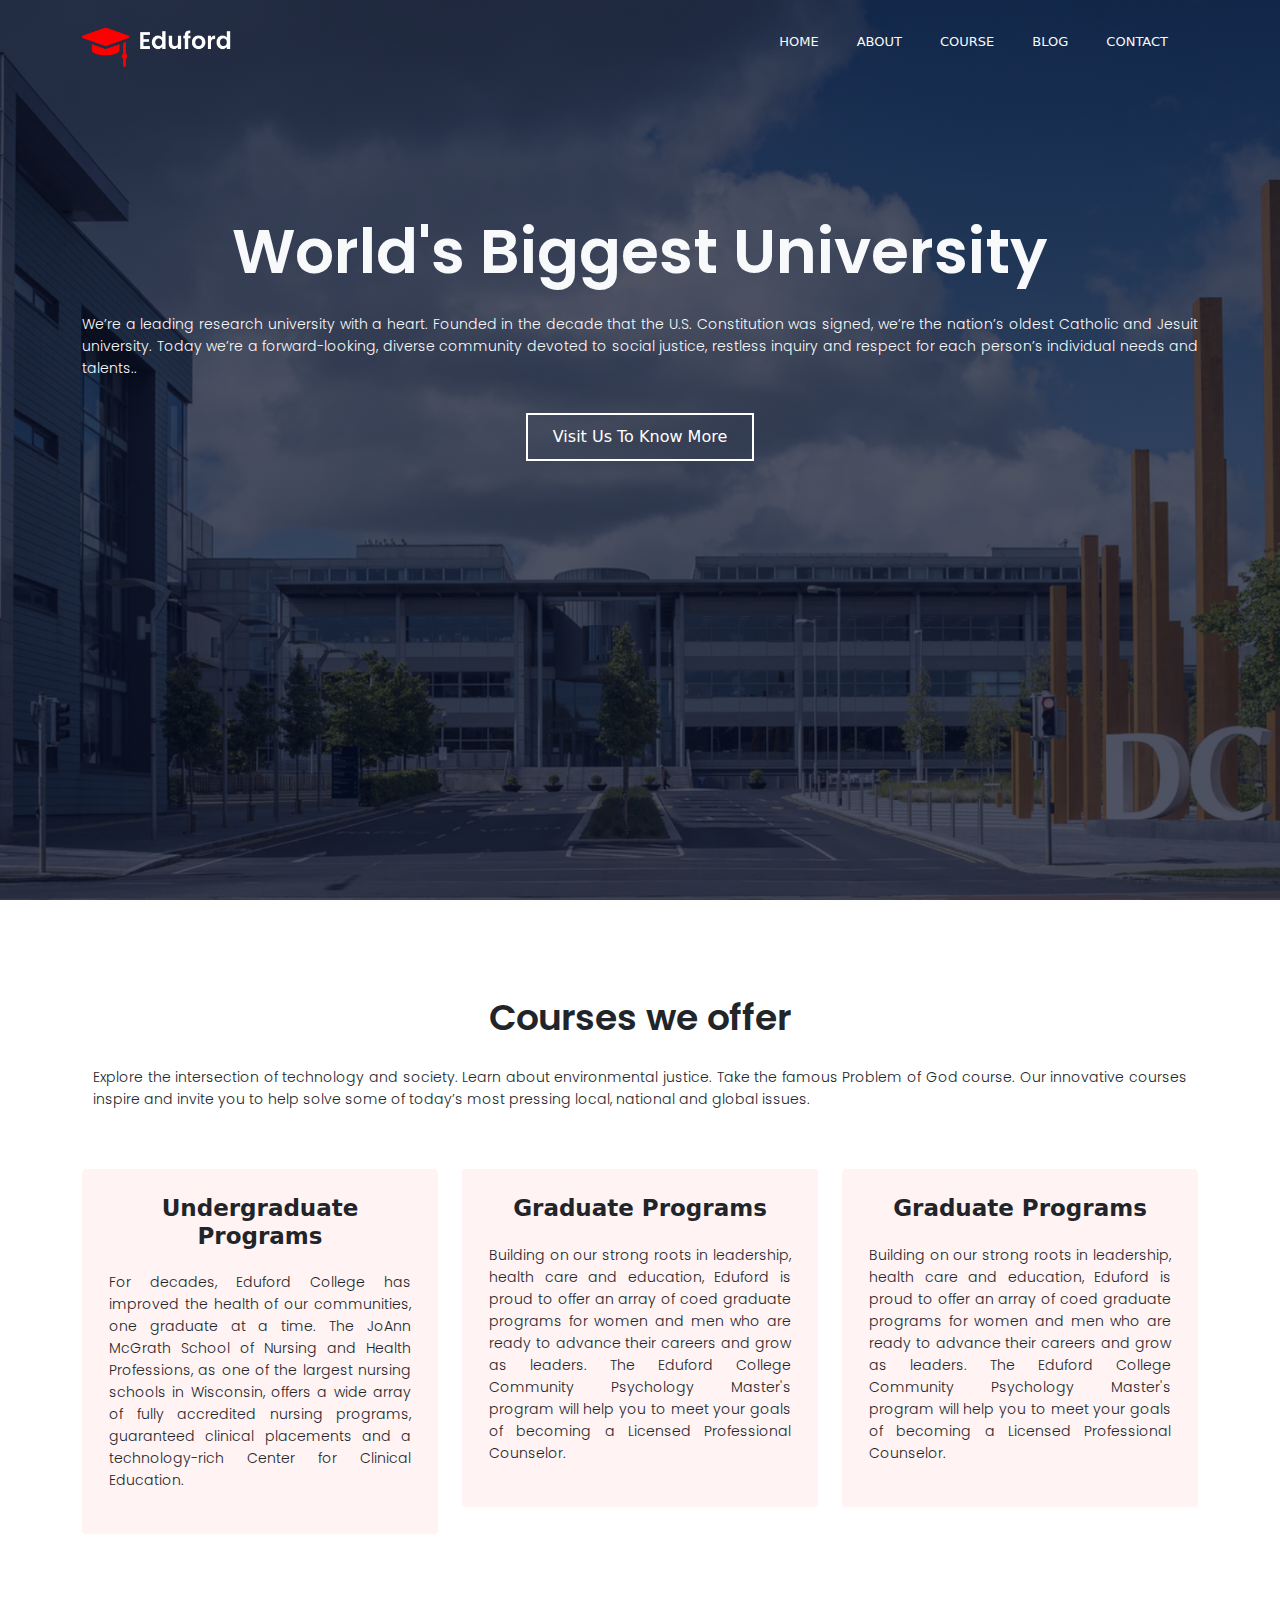
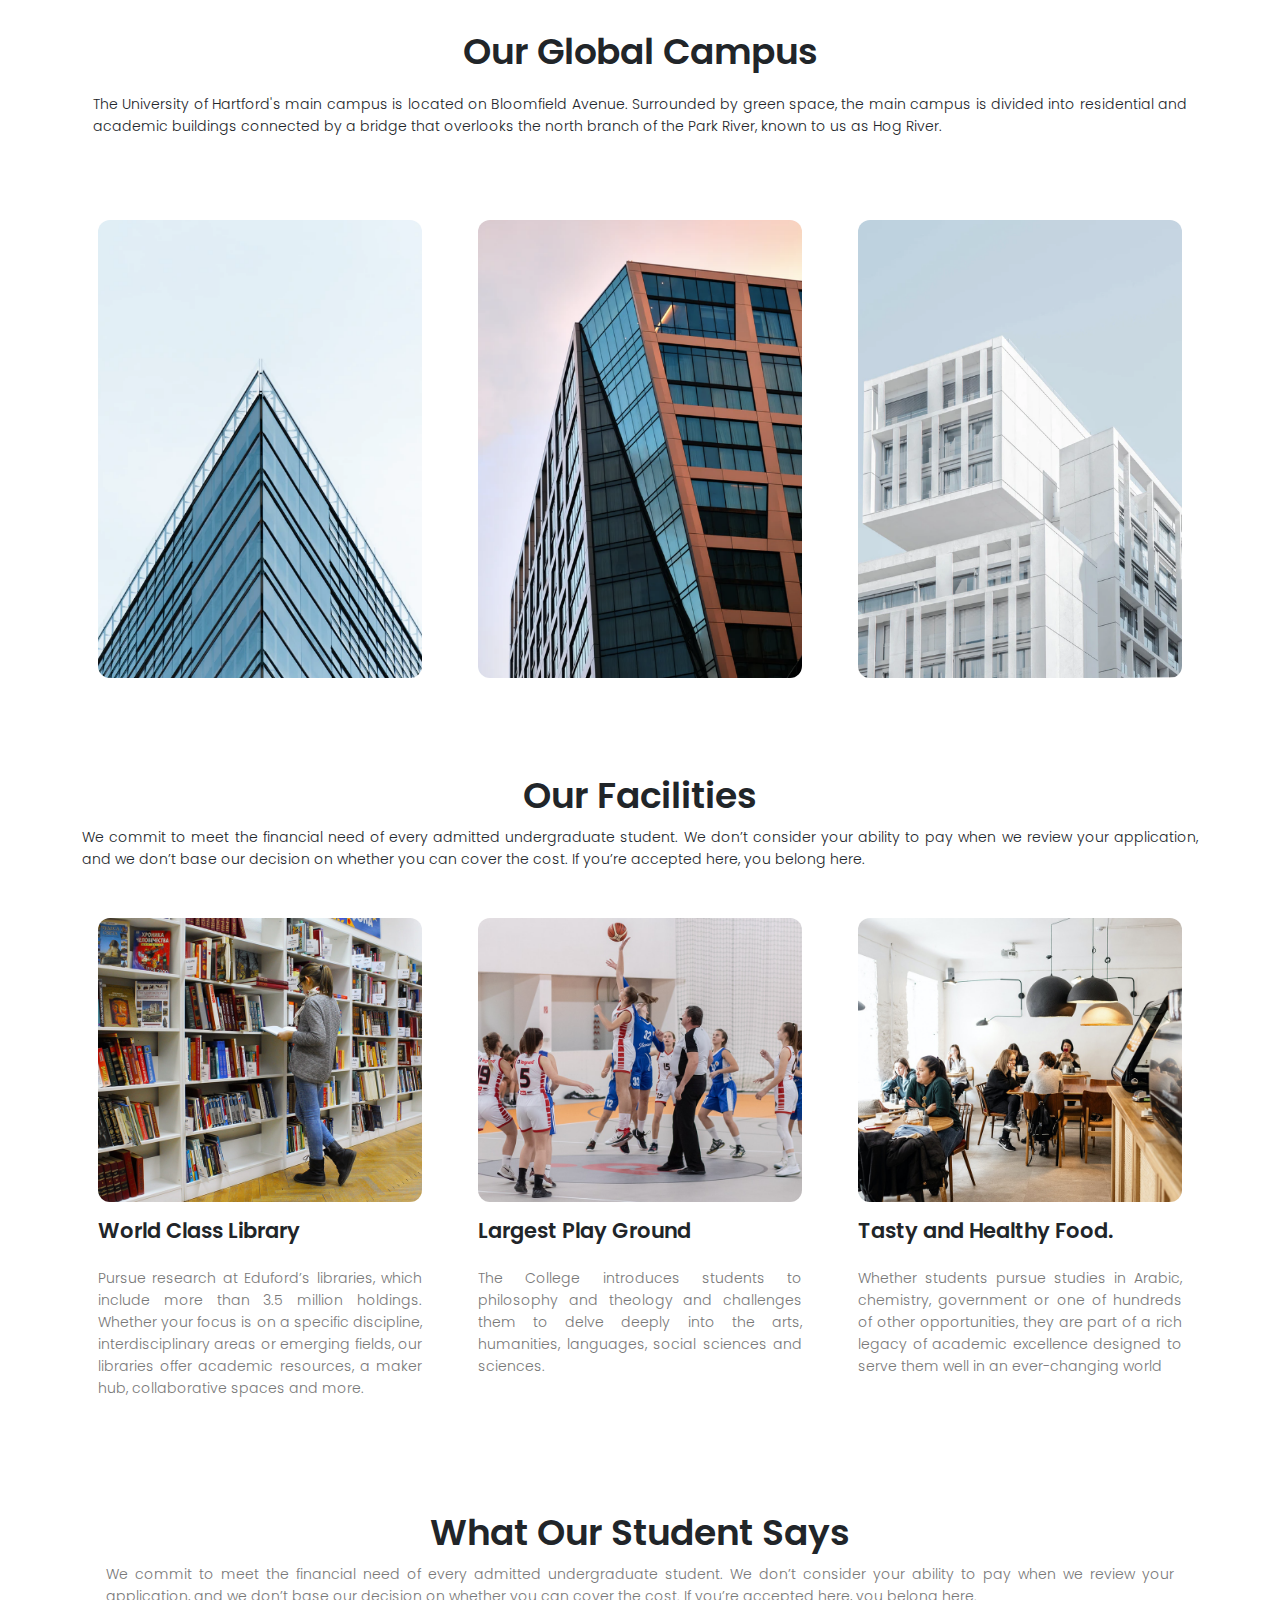
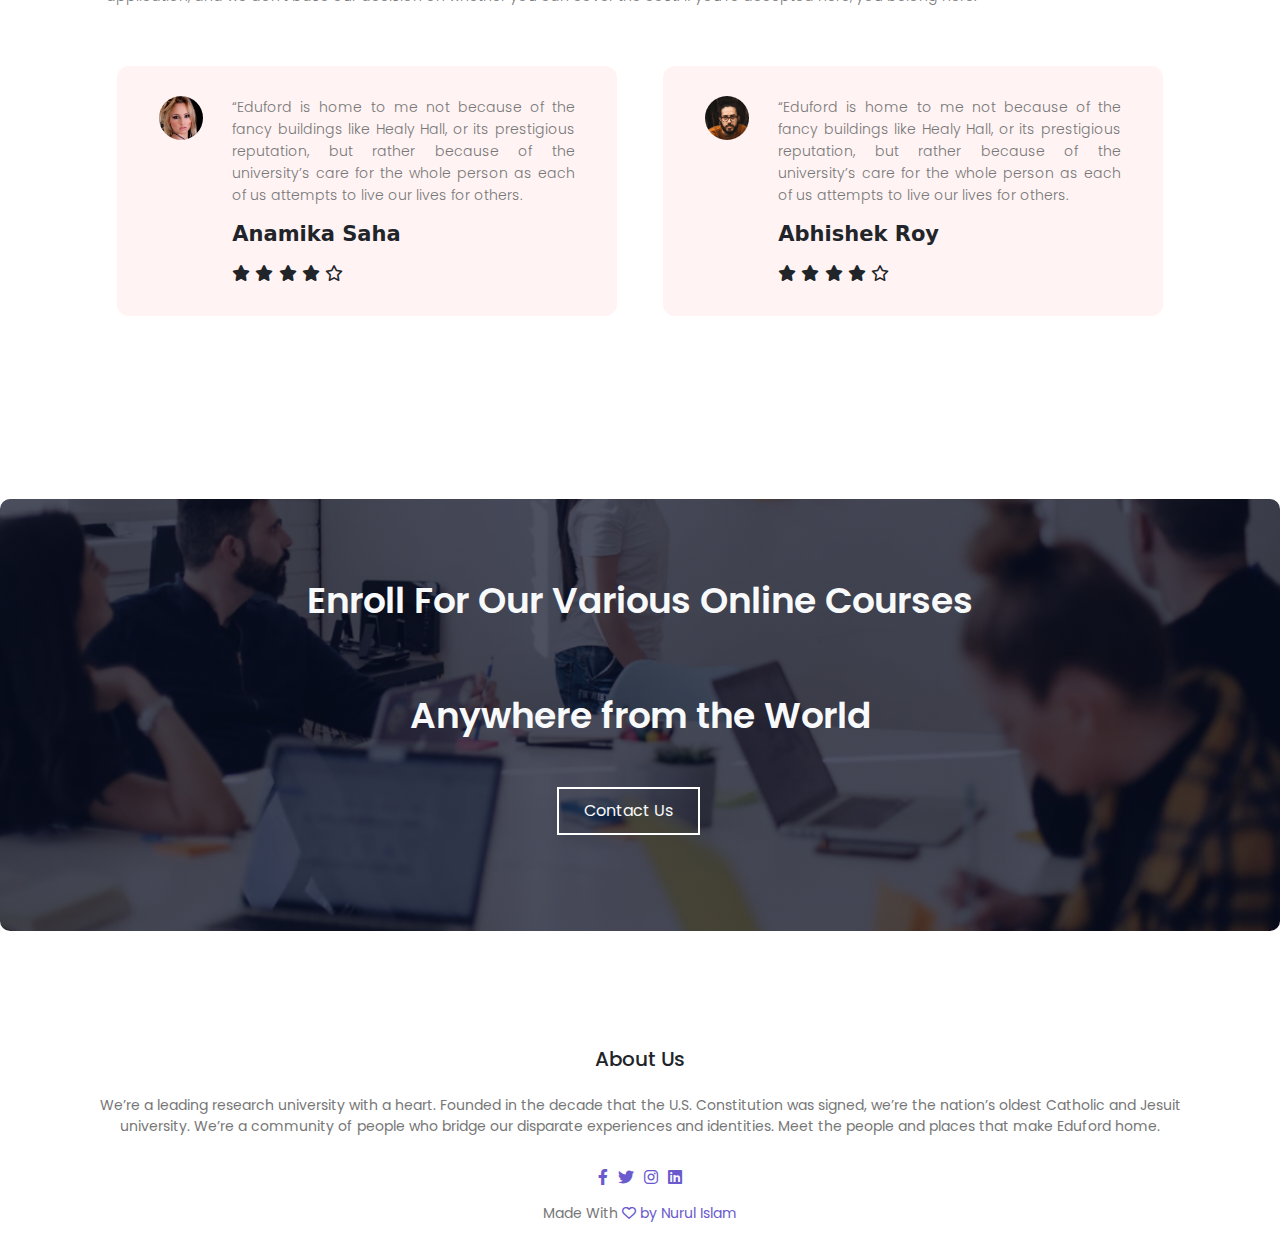
<file: University/index.html>
<!DOCTYPE html>
<html lang="en">
<head>
  <meta charset="UTF-8">
  <meta http-equiv="X-UA-Compatible" content="IE=edge">
  <meta name="viewport" content="width=device-width, initial-scale=1.0">
  <title>Project 1</title>
  <link rel="stylesheet" href="css/all.css">
  <link rel="stylesheet" href="css/bootstrap.css">
  <link rel="stylesheet" href="css/style.css">

</head>
<body>


  <!-- Header Section -->
  <section class="header mb-4">
    <nav class="navbar navbar-expand-md pt-4">
      <div class="container">
        <a href="index.html"> <img src="image/logo.png" /> </a>

        <button type="button" class="navbar-toggler" data-bs-toggle="collapse" data-bs-target="#navMenuShow">
            <span>
              <i class="fa-solid fa-play text-light"></i>
            </span>
        </button>

        <div class="collapse navbar-collapse" id="navMenuShow">
          <ul class="navbar-nav ms-auto menu">
            <li> <a href="index.html" class="text-light text-uppercase nav-link"> Home </a> </li>
            <li> <a href="About.html" class="text-light text-uppercase nav-link"> About </a> </li>
            <li> <a href="Course.html" class="text-light text-uppercase nav-link"> Course </a> </li>
            <li> <a href="Blog.html" class="text-light text-uppercase nav-link"> Blog </a> </li>
            <li> <a href="Contact.html" class="text-light text-uppercase nav-link"> Contact </a> </li>
          </ul>
        </div>
      </div>
    </nav>

    <div class="container">
      <div class="row text-center text-light banner">
        <div class="col-md-12">
          <h1>World's Biggest University</h1>
  
          <p class="my-4">We’re a leading research university with a heart. Founded in the decade that the U.S. Constitution was signed, we’re the nation’s oldest Catholic and Jesuit university. Today we’re a forward-looking, diverse community devoted to social justice, restless inquiry and respect for each person’s individual needs and talents..</p>
  
          <a href="" class="btn btn-outline-light bannerBtn"> Visit Us To Know More</a>
        </div>
      </div>
    </div>


  </section>

  <!-- Courses we offer -->
  <section class="course py-5">
    <div class="container">

      <div class="row text-center">
        <div class="col-md-12">
          <h1 class="mt-4">Courses we offer</h1>
          <p class="mt-3">
            Explore the intersection of technology and society. Learn about environmental justice. Take the famous Problem of God course. Our innovative courses inspire and invite you to help solve some of today’s most pressing local, national and global issues.
          </p>
        </div>
      </div>
    
      <div class="row mt-4">

        <div class="col-12 col-sm-6 col-md-4 mt-2">
          <div class="card text-center courseCard">
            <div class="card-body">
              <h3>Undergraduate Programs</h3>

              <p>For decades, Eduford College has improved the health of our communities, one graduate at a time. The JoAnn McGrath School of Nursing and Health Professions, as one of the largest nursing schools in Wisconsin, offers a wide array of fully accredited nursing programs, guaranteed clinical placements and a technology-rich Center for Clinical Education.</p>
            </div>
          </div>
        </div>

        <div class="col-12 col-sm-6 col-md-4 mt-2">
          <div class="card text-center courseCard">
            <div class="card-body">
              <h3>Graduate Programs</h3>
              <p>
                Building on our strong roots in leadership, health care and education, Eduford is proud to offer an array of coed graduate programs for women and men who are ready to advance their careers and grow as leaders. The Eduford College Community Psychology Master's program will help you to meet your goals of becoming a Licensed Professional Counselor.
              </p>
            </div>
          </div>
        </div>

        <div class="col-12 col-sm-6 col-md-4 mt-2">
          <div class="card text-center courseCard">
            <div class="card-body">
              <h3>Graduate Programs</h3>
              <p>
                Building on our strong roots in leadership, health care and education, Eduford is proud to offer an array of coed graduate programs for women and men who are ready to advance their careers and grow as leaders. The Eduford College Community Psychology Master's program will help you to meet your goals of becoming a Licensed Professional Counselor.
              </p>
            </div>
          </div>
        </div>


      </div>
    
    </div>
  </section>
  
  <!-- GlobalCampus -->
  <section class="campus py-5">
    <div class="container">

      <div class="row text-center">
        <div class="col-md-12">
          <h1>Our Global Campus</h1>
          <p>
            The University of Hartford's main campus is located on Bloomfield Avenue. Surrounded by green space, the main campus is divided into residential and academic buildings connected by a bridge that overlooks the north branch of the Park River, known to us as Hog River.
          </p>
        </div>
      </div>
      
      <div class="row mt-4">

        <div class=" col-12 col-sm-6 col-md-4 mt-3 mb-2">
          <div class="card card-body borderNone">
            <img src="image/london.png" alt="">
          </div>
        </div>

        <div class=" col-12 col-sm-6 col-md-4 mt-3 mb-2">
          <div class="card card-body borderNone">
            <img src="image/newyork.png" alt="">
          </div>
        </div>

        <div class=" col-12 col-sm-6 col-md-4 mt-3 mb-2">
          <div class="card card-body borderNone">
            <img src="image/washington.png" alt="">
          </div>
        </div>

      </div>
    </div>

  </section>


  <!-- Our Facilities -->
  <section class="facilities py-4">
    <div class="container">

      <div class="row text-center">
        <div class="col-md-12">
          <h1>Our Facilities</h1>
          <p>We commit to meet the financial need of every admitted undergraduate student. We don’t consider your ability to pay when we review your application, and we don’t base our decision on whether you can cover the cost. If you’re accepted here, you belong here.</p>
        </div>
      </div>

      <div class="row mt-3">

        <div class="col-12 col-sm-6 col-md-4">
          <div class="card card-body border-none">
            <img src="./image/library.png" class="">
            <h3 class="py-3">World Class Library</h3>
            <p>Pursue research at Eduford’s libraries, which include more than 3.5 million holdings. Whether your focus is on a specific discipline, interdisciplinary areas or emerging fields, our libraries offer academic resources, a maker hub, collaborative spaces and more.</p>
          </div>
        </div>

        <div class="col-12 col-sm-6 col-md-4">
          <div class="card card-body border-none">
            <img src="./image/basketball.png" class="">
            <h3 class="py-3">Largest Play Ground</h3>
            <p>
              The College introduces students to philosophy and theology and challenges them to delve deeply into the arts, humanities, languages, social sciences and sciences.
            </p>
          </div>
        </div>

        <div class="col-12 col-sm-6 col-md-4">
          <div class="card card-body border-none">
            <img src="./image/cafeteria.png" class="">
            <h3 class="py-3">Tasty and Healthy Food.</h3>
            <p>
              Whether students pursue studies in Arabic, chemistry, government or one of hundreds of other opportunities, they are part of a rich legacy of academic excellence designed to serve them well in an ever-changing world
            </p>
          </div>
        </div>


      </div>
    </div>

  </section>

  <!--What Our Student Says  -->
  <section class="student-say py-5">
    <div class="container">
        <div class="row my-2">
            <div class="col-md-12 text-center">
                <h2>What Our Student Says</h2>
                <p class="student-say-p pe-4 ps-4">We commit to meet the financial need of every admitted undergraduate student. We don’t consider your ability to pay when we review your application, and we don’t base our decision on whether you can cover the cost. If you’re accepted here, you belong here.</p>
            </div>
            
        </div>

        <div class="row ps-4 pe-4">
          <div class="col-md-6 user1">
            <div class="row student">
              <div class="col-md-2">
                <img src="./image/user1.jpg"/>
              </div>
              <div class="col-md-10">
                <div class="row">
                  <div class="col-md-12">
                    <p>
                      “Eduford is home to me not because of the fancy buildings like Healy Hall, or its prestigious reputation, but rather because of the university’s care for the whole person as each of us attempts to live our lives for others.
                    </p>
                    <h3>Anamika Saha</h3>
                    <i class="fa fa-star"></i>
                    <i class="fa fa-star"></i>
                    <i class="fa fa-star"></i>
                    <i class="fa fa-star"></i>
                    <i class="fa-regular fa-star"></i>
                  </div>
                </div>
              </div>
            </div>
          </div>
          <div class="col-md-6 user1">
            <div class="row student">
              <div class="col-md-2">
                <img src="./image/user2.jpg"/>
              </div>
              <div class="col-md-10">
                <div class="row">
                  <div class="col-md-12">
                    <p>
                      “Eduford is home to me not because of the fancy buildings like Healy Hall, or its prestigious reputation, but rather because of the university’s care for the whole person as each of us attempts to live our lives for others.
                    </p>
                    <h3>Abhishek Roy</h3>
                    <i class="fa fa-star"></i>
                    <i class="fa fa-star"></i>
                    <i class="fa fa-star"></i>
                    <i class="fa fa-star"></i>
                    <i class="fa-regular fa-star"></i>
                  </div>
                </div>
              </div>
            </div>
          </div>


        </div>
    </div>
  </section>

  <!-- Enroll -->
  <section class="enroll py-5 text-center">
    <div class="container">
      <div class="row">
        <h1 class="text-light">Enroll For Our Various Online Courses</h1>
        <h1 class="text-light">Anywhere from the World</h1>
        <div class="row">
          <div class="col-md-3 pb-5 mx-auto">
            <a href="" class="btn text-light bannerBtn">Contact Us</a>
          </div>
        </div>
      </div>
    </div>
  </section>

  <!-- footer -->

  <section class="py-3 footer">
    <div class="container">
      <div class="row text-center">
          <h4 class="pb-3">About Us</h4>
          <p class="text-center">We’re a leading research university with a heart. Founded in the decade that the U.S. Constitution was signed, we’re the nation’s oldest Catholic and Jesuit university.
            We’re a community of people who bridge our disparate experiences and identities. Meet the people and places that make Eduford home.</p>
      </div>

      <div class="row links">
        <div class="col-md-12">
          <nav class="navbar navbar-expand-md">
            <ul class="navbar-nav mx-auto">
              <li> <i class="fa-brands fa-facebook-f"></i> </li>
              <li> <i class="fa-brands fa-twitter"></i> </li>
              <li> <i class="fa-brands fa-instagram"></i> </li>
              <li> <i class="fa-brands fa-linkedin"></i> </li>
            </ul>
          </nav>
        </div>
      </div>

      <div class="row copyRight">
        <div class="col-md-12 text-center">
          <p class="text-center">Made With <span>  <i class="fa-regular fa-heart"></i> by Nurul Islam </span> </p>
        </div>
      </div>
    </div>

  </section>
  
  <script src="js/bootstrap.bundle.min.js"></script>
</body>
</html>
</file>
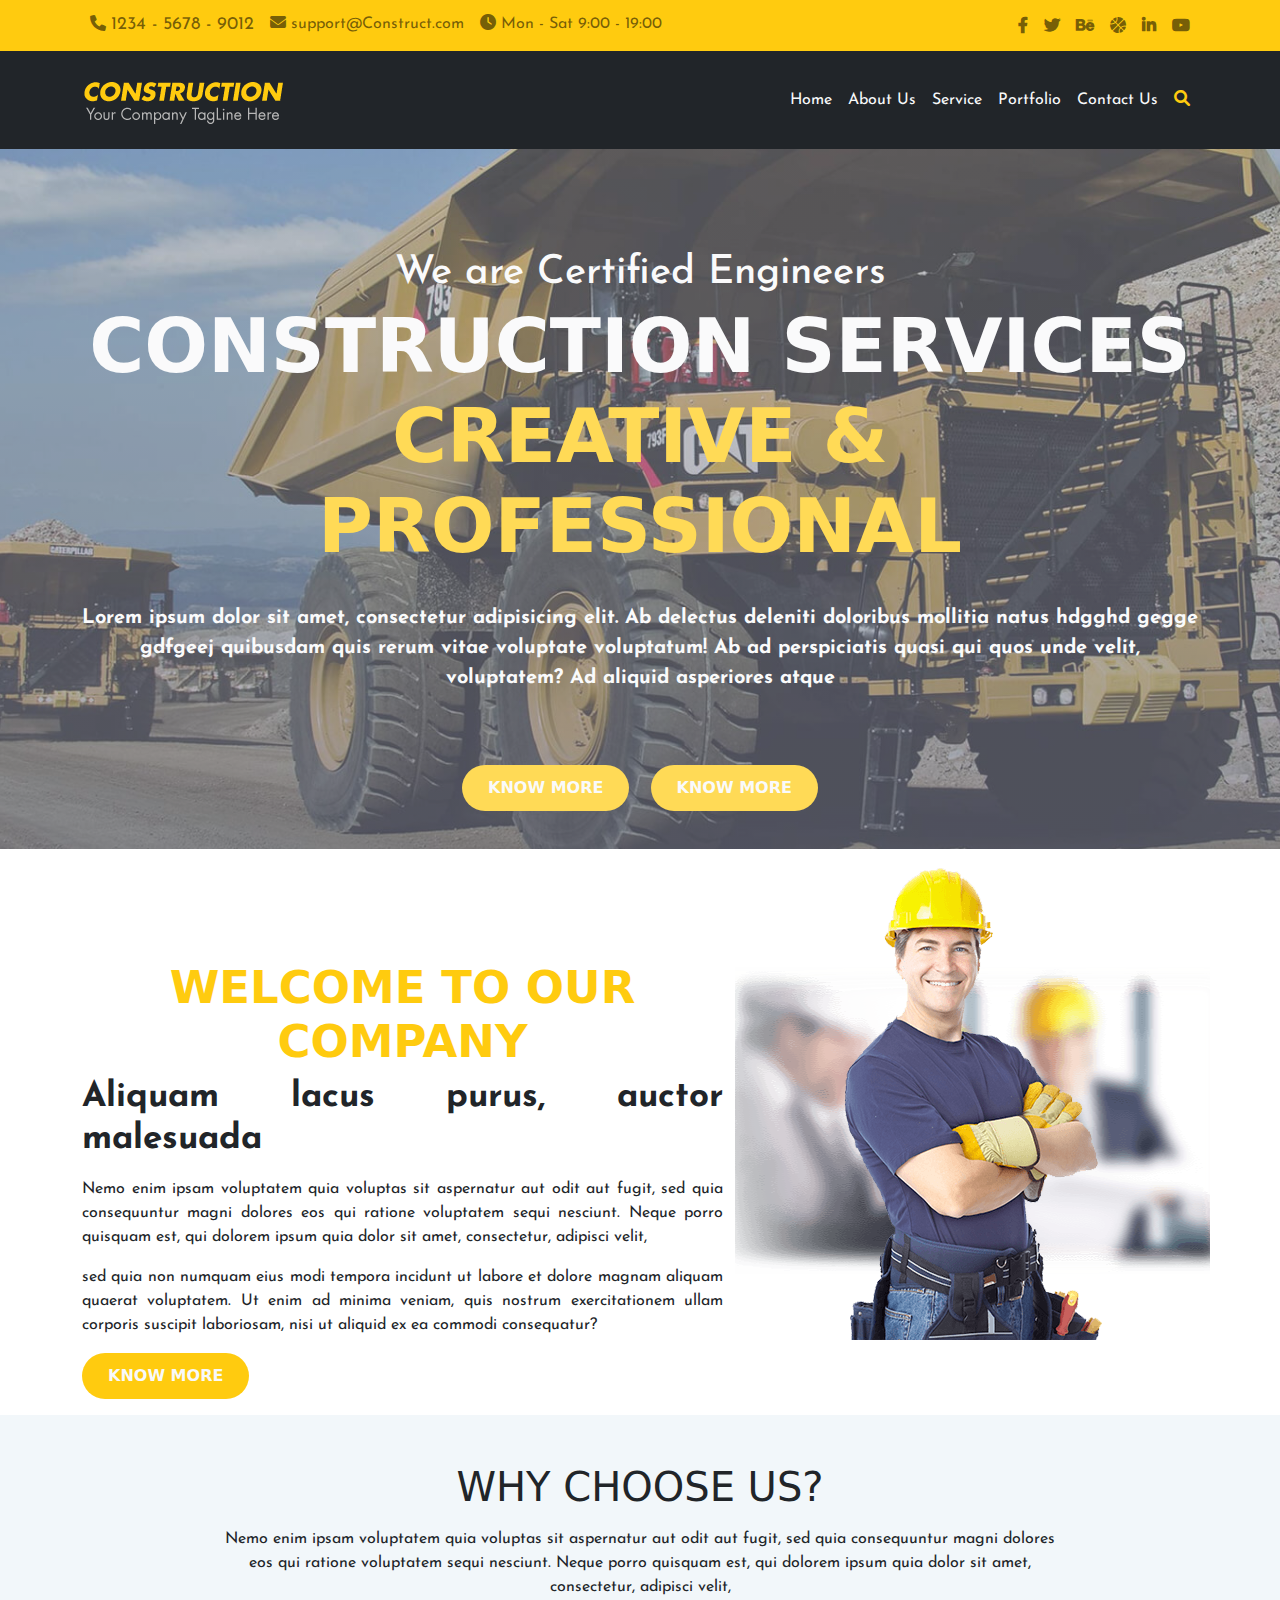
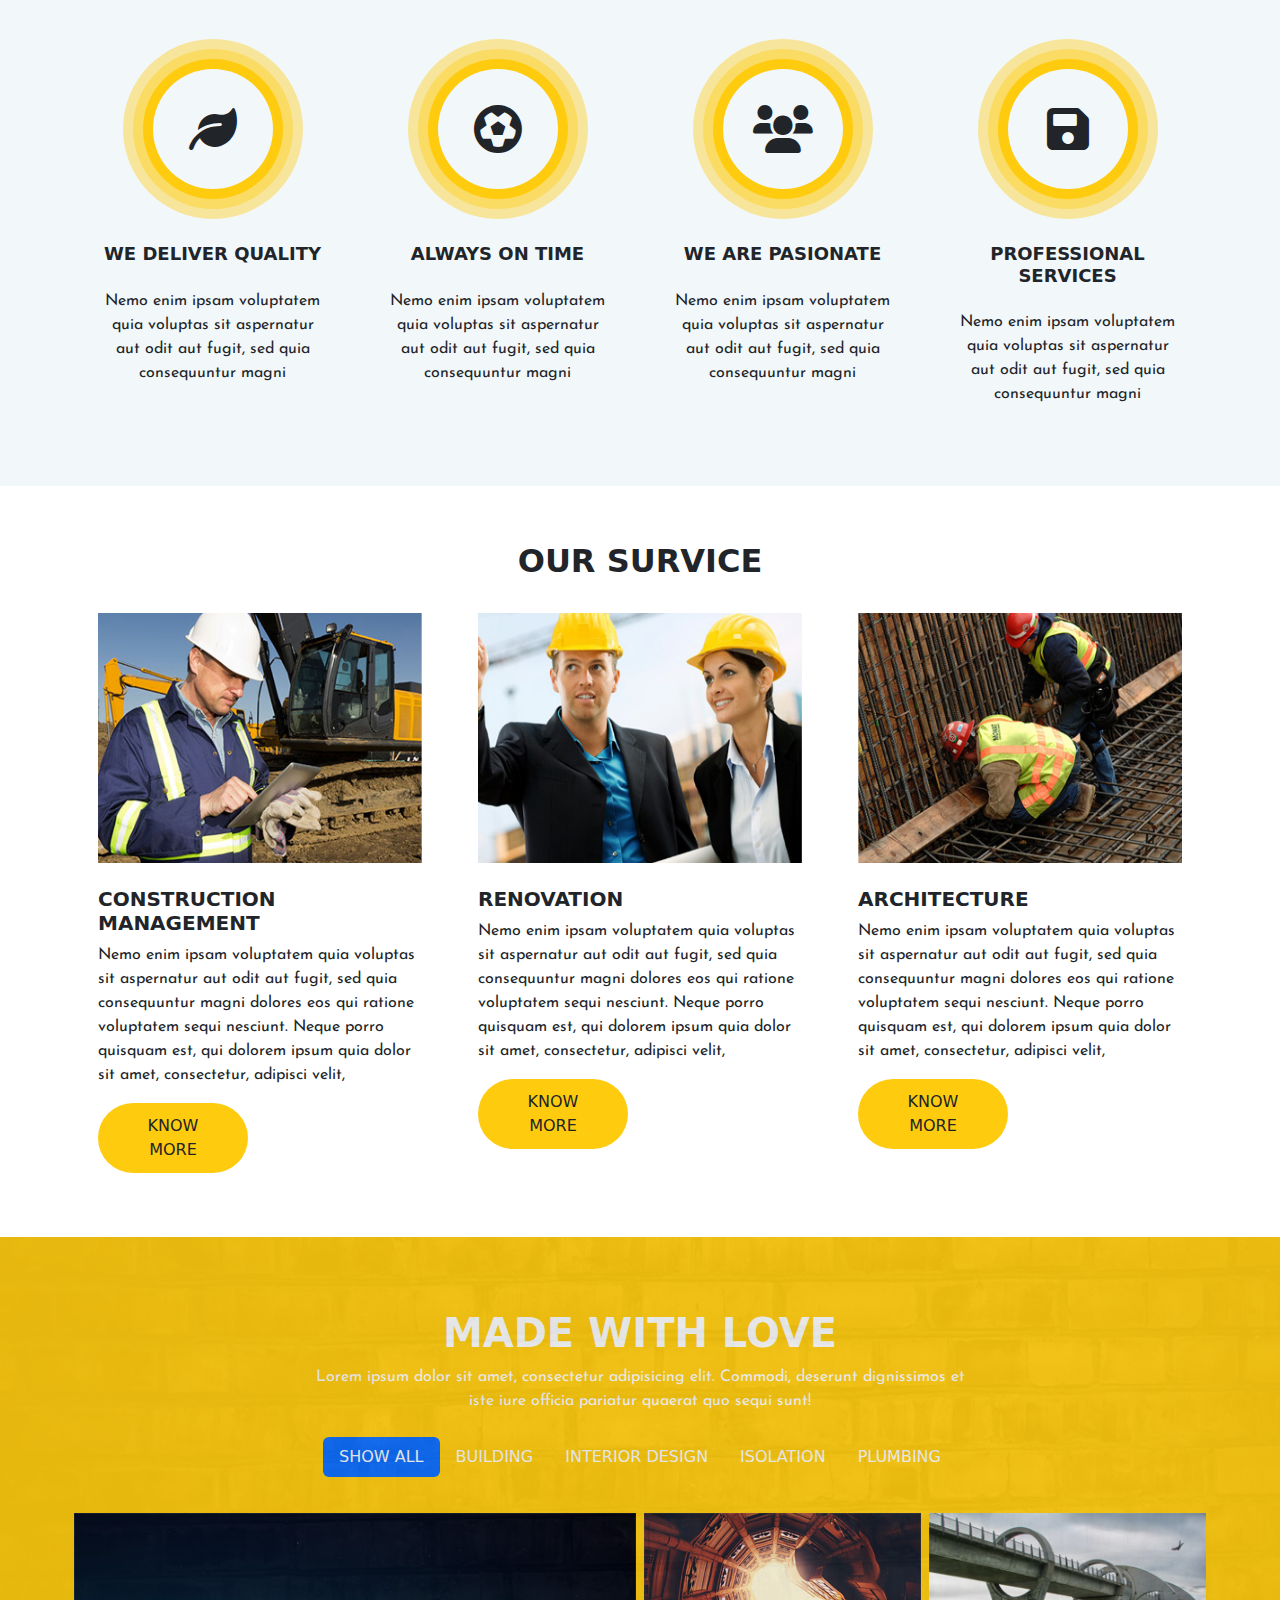
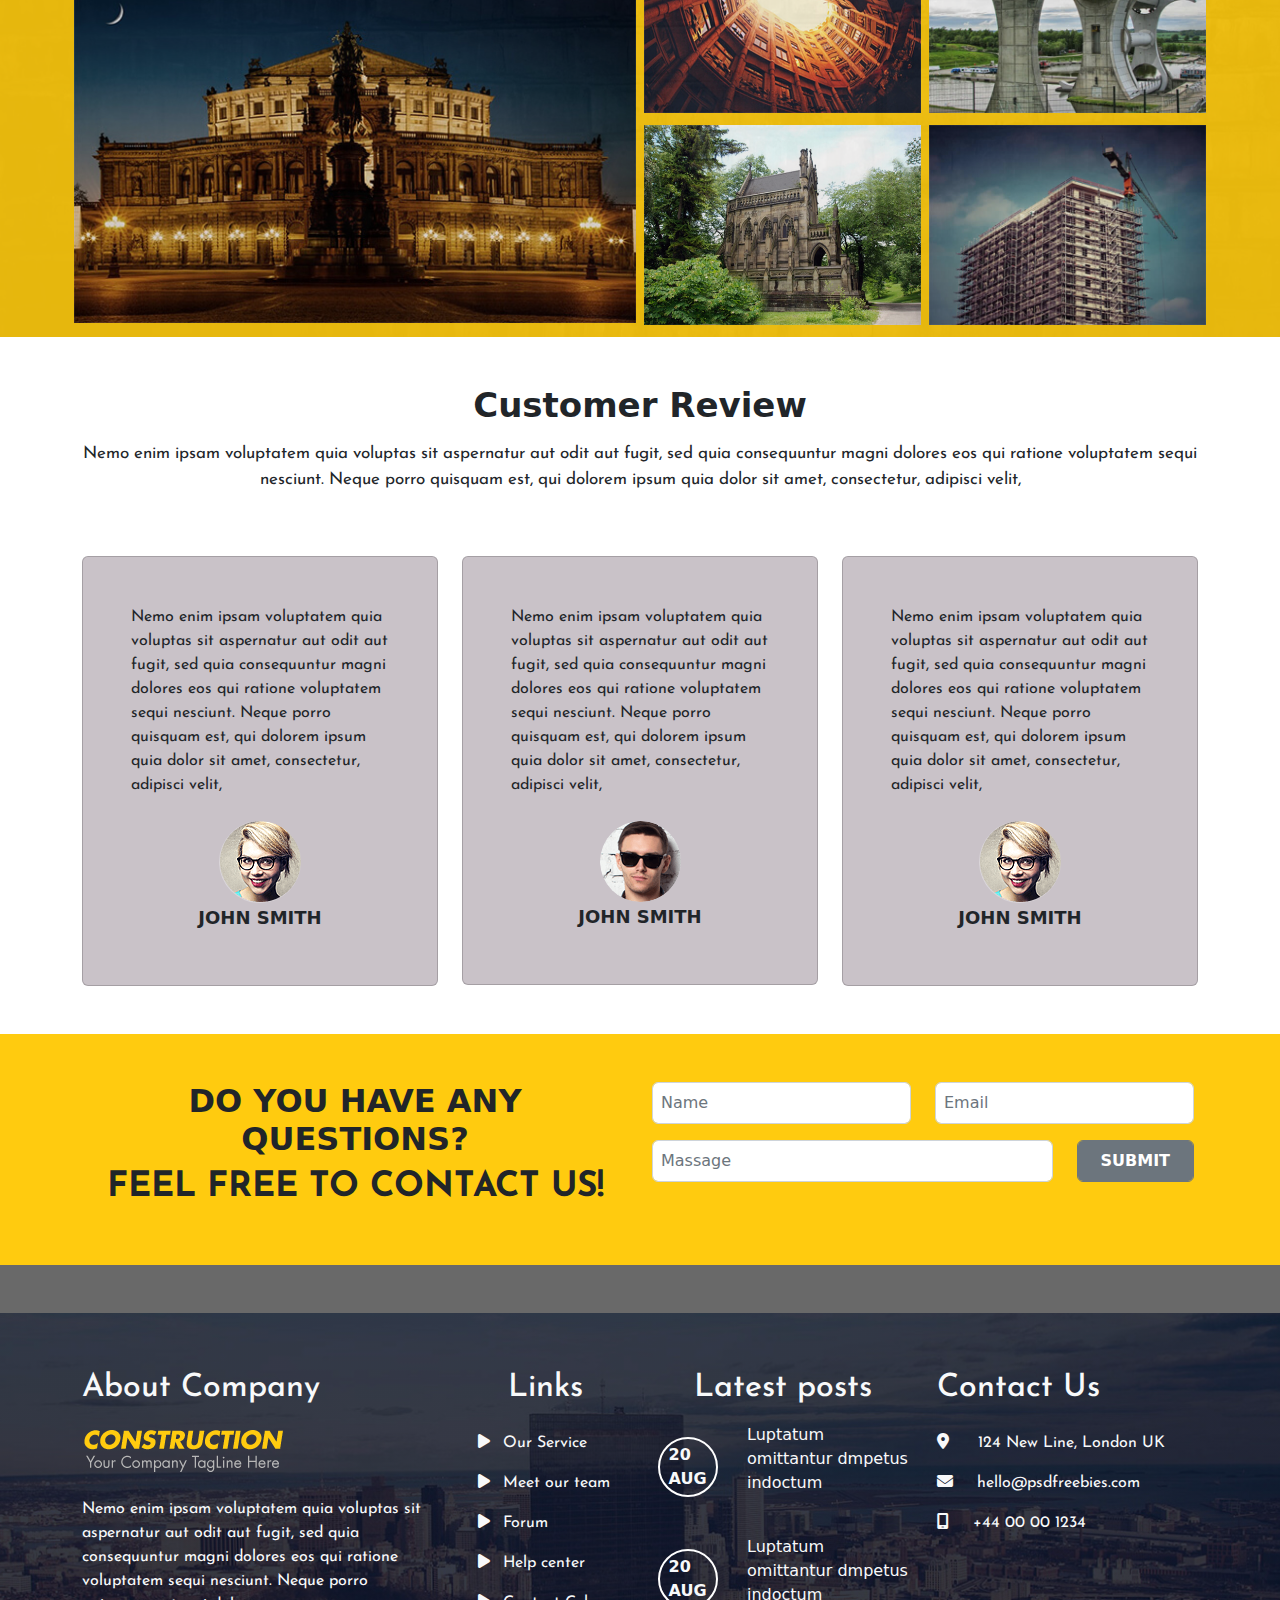
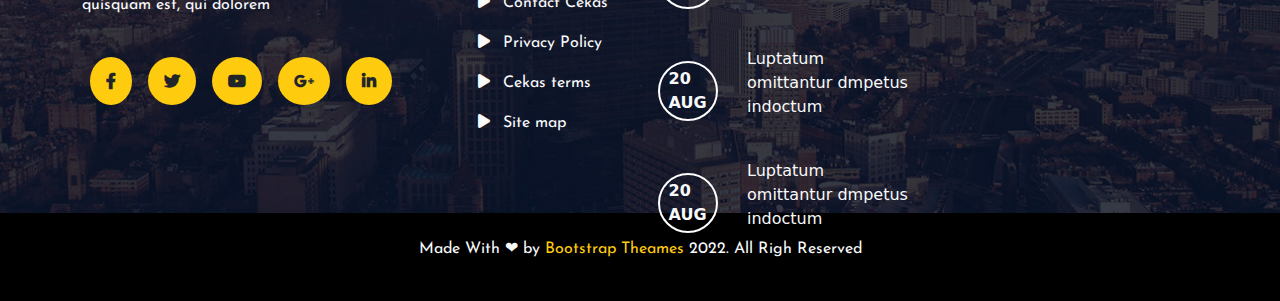
<file: Consulting and Construction/project.html>
<!doctype html>
<html lang="en">
<head>
    <meta charset="UTF-8">
    <meta name="viewport"
          content="width=device-width, user-scalable=no, initial-scale=1.0, maximum-scale=1.0, minimum-scale=1.0">
    <meta http-equiv="X-UA-Compatible" content="ie=edge">
    <link rel="stylesheet" href="css/bootstrap.css">
    <link rel="stylesheet" href="css/all.css">
    <link rel="stylesheet" href="css/helper.css">
    <link rel="stylesheet" href="css/project1.css">
    <title>Project-2 Home</title>
</head>
<body>

    <nav class="navbar py-1 navbar-expand-md nav1">

        <div class="container">

            <div>
                <ul class="navbar-nav font-josefin ms-auto">
                    <li>
                        <a href="" class="nav-link">
                            <i class="fa-solid fa-phone"></i>
                            <span class="f-s-18"> 1234 - 5678 - 9012</span>
                        </a>
                    </li>

                    <li>
                        <a href="" class="nav-link">
                            <i class="fa-solid fa-envelope"></i>
                            <span class="f-s-16">support@Construct.com</span>
                        </a>
                    </li>

                    <li>
                        <a href="" class="nav-link">
                            <i class="fa-solid fa-clock"></i>
                            <span class="f-s-16">Mon - Sat 9:00 - 19:00</span>
                        </a>
                    </li>
                </ul>
            </div>

            <div>
                <ul class="navbar-nav ms-auto">
                    <li>
                        <a href="" class="nav-link">
                            <i class="fa-brands fw-bolder fa-facebook-f"></i>
                        </a>
                    </li>
                    <li>
                        <a href="" class="nav-link">
                            <i class="fa-brands fw-bolder fa-twitter"></i>
                        </a>
                    </li>
                    <li>
                        <a href="" class="nav-link">
                            <i class="fa-brands fw-bolder fa-behance"></i>
                        </a>
                    </li>
                    <li>
                        <a href="" class="nav-link">
                            <i class="fa-solid fw-bolder fa-basketball"></i>
                        </a>
                    </li>
                    <li>
                        <a href="" class="nav-link">
                            <i class="fa-brands fw-bolder fa-linkedin-in"></i>
                        </a>
                    </li>

                    <li>
                        <a href="" class="nav-link">
                            <i class="fa-brands fw-bolder fa-youtube"></i>
                        </a>
                    </li>
                </ul>
            </div>
        </div>

    </nav>

    <nav class="navbar navbar-expand-md bg-dark text-light py-4">

        <div class="container">

            <div class="logo">
                <img src="images/logo.png">
            </div>

            <div>
                <ul class="navbar-nav font-josefin ms-auto ">
                    <li><a href="" class="nav-link text-light hover-shadow">Home</a></li>
                    <li><a href="" class="nav-link text-light hover-shadow">About Us</a></li>
                    <li><a href="" class="nav-link text-light hover-shadow">Service</a></li>
                    <li><a href="" class="nav-link text-light hover-shadow">Portfolio</a></li>
                    <li><a href="" class="nav-link text-light hover-shadow">Contact Us</a></li>
                    <li>
                        <a href="" class="nav-link text-light">
                            <i class="fa-solid fa-magnifying-glass search"></i>
                        </a>
                    </li>
                </ul>
            </div>
        </div>

    </nav>

    <section class="py-5 banner-section">
        <div class="container">
            <div class="row">
                <div class="col-md-12 text-light text-center pt-5">
                    <h1 class="lh-1 pt-2 font-josefin">We are Certified Engineers</h1>
                    <h1 class="text-uppercase fw-bolder banner-title-h">CONSTRUCTION SERVICES <br><span class="text-color-yellow">CREATIVE & PROFESSIONAL</span></h1>
                    <p class="f-s-20 fw-bold py-4 font-josefin">
                        Lorem ipsum dolor sit amet, consectetur adipisicing elit. Ab delectus deleniti
                        doloribus mollitia natus hdgghd gegge gdfgeej quibusdam quis rerum vitae voluptate voluptatum! Ab ad
                        perspiciatis quasi qui quos unde velit, voluptatem? Ad aliquid asperiores atque
                    </p>

                    <div class="mt-5">
                        <a class=" btn btn-style text-uppercase text-light bgc-yellow fw-bold me-3">Know More</a>
                        <a class=" btn btn-style text-uppercase text-light bgc-yellow fw-bold ">Know More</a>
                    </div>
                </div>
            </div>
        </div>
    </section>

    <section class="py-3">
        <div class="container">
            <div class="row">
                <div class="col-md-7 mt-5">
                    <h1 class="text-center text-justify text-color-yellow fw-bolder pt-5 text-uppercase f-s-45">Welcome to our company</h1>
                    <h3 class="text-justify f-s-35 mb pt-2-3 fw-bold font-josefin">Aliquam lacus purus, auctor malesuada</h3>
                    <p class="text-justify mt-3 font-josefin">Nemo enim ipsam voluptatem quia voluptas sit aspernatur aut odit aut
                        fugit, sed quia consequuntur magni dolores eos qui ratione voluptatem
                        sequi nesciunt. Neque porro quisquam est, qui dolorem ipsum quia dolor
                        sit amet, consectetur, adipisci velit,
                    </p>
                    <p class="text-justify mb-3 font-josefin">
                        sed quia non numquam eius modi tempora incidunt ut labore et dolore magnam
                        aliquam quaerat voluptatem. Ut enim ad minima veniam, quis
                        nostrum exercitationem ullam corporis suscipit laboriosam, nisi ut
                        aliquid ex ea commodi consequatur?
                    </p>
                    <a href="" class="btn btn-style text-light fw-bold text-uppercase">Know More</a>
                </div>
                <div class="col-md-5 mt-5 text-center divBlur backImg">
                    <img src="images/man.png" class="image-minus-margin">
                </div>
            </div>
        </div>
    </section>

    <section class="py-5 why-us-bg">
        <div class="container">

            <div class="row">
                <div class="col-md-12 text-center">
                    <h1 class="text-uppercase">Why Choose Us?</h1>
                    <p class="py-2 font-josefin">
                        Nemo enim ipsam voluptatem quia voluptas sit aspernatur aut odit aut fugit, sed quia consequuntur magni dolores
                        <br>eos qui ratione voluptatem sequi nesciunt. Neque porro quisquam est, qui dolorem ipsum quia dolor sit amet,
                        <br>consectetur, adipisci velit,
                    </p>
                </div>
            </div>

            <div class="row">

                <div class="col-md-3 text-center">
                    <div class="card card-body text-center element-in-center cardDesign">
                        <div class="div1 element-in-center">
                            <div class="div2 element-in-center">
                                <div class="div3 element-in-center">
                                    <div class="div4 element-in-center">
                                        <span><i class="fa-solid fa-leaf fa-3x"></i></span>
                                    </div>
                                </div>
                            </div>
                        </div>

                        <h5 class="text-center text-uppercase fw-bolder f-s-18 my-4">We deliver Quality</h5>
                        <p class="text-center font-josefin">Nemo enim ipsam voluptatem quia voluptas sit aspernatur aut odit aut fugit,
                            sed quia consequuntur magni</p>
                    </div>
                </div>
                <div class="col-md-3 text-center">
                    <div class="card card-body text-center element-in-center cardDesign">
                        <div class="div1 element-in-center">
                            <div class="div2 element-in-center">
                                <div class="div3 element-in-center">
                                    <div class="div4 element-in-center">
                                        <span>
                                            <i class="fa-solid fa-futbol fa-3x"></i>
                                        </span>

                                    </div>
                                </div>
                            </div>
                        </div>

                        <h5 class="text-center text-uppercase fw-bolder f-s-18 my-4">ALWAYS ON TIME</h5>
                        <p class="text-center font-josefin">Nemo enim ipsam voluptatem quia voluptas sit aspernatur aut odit aut fugit,
                            sed quia consequuntur magni</p>
                    </div>
                </div>
                <div class="col-md-3 text-center">
                    <div class="card card-body text-center element-in-center cardDesign">
                        <div class="div1 element-in-center">
                            <div class="div2 element-in-center">
                                <div class="div3 element-in-center">
                                    <div class="div4 element-in-center">
                                        <span>
                                            <i class="fa-solid fa-3x fa-users"></i>
                                        </span>
                                    </div>
                                </div>
                            </div>
                        </div>

                        <h5 class="text-center text-uppercase f-s-18 fw-bolder my-4">WE ARE PASIONATE</h5>
                        <p class="text-center font-josefin">Nemo enim ipsam voluptatem quia voluptas sit aspernatur aut odit aut fugit,
                            sed quia consequuntur magni</p>
                    </div>
                </div>
                <div class="col-md-3 text-center">
                    <div class="card card-body text-center element-in-center cardDesign">
                        <div class="div1 element-in-center">
                            <div class="div2 element-in-center">
                                <div class="div3 element-in-center">
                                    <div class="div4 element-in-center">
                                        <span>
                                            <i class="fa-solid fa-3x fa-floppy-disk"></i>
                                        </span>
                                    </div>
                                </div>
                            </div>
                        </div>

                        <h5 class="text-center text-uppercase f-s-18 fw-bolder my-4">PROFESSIONAL SERVICES</h5>
                        <p class="text-center font-josefin">Nemo enim ipsam voluptatem quia voluptas sit aspernatur aut odit aut fugit,
                            sed quia consequuntur magni</p>
                    </div>
                </div>

            </div>
        </div>

    </section>

    <section class=" py-5 service">
        <div class="container">
            <div class="row my-2">
                <h2 class="text-uppercase text-center fw-bolder">Our Survice</h2>
            </div>

            <div class="row">
                <div class="col-md-4">
                    <div class="card card-body border-0">
                        <img src="images/service_img1.jpg" class="w-100 h-250">
                        <h5 class="text-uppercase pt-4 fw-bolder">Construction Management</h5>
                        <p class="font-josefin">Nemo enim ipsam voluptatem quia voluptas sit aspernatur aut odit aut
                            fugit, sed quia consequuntur magni dolores eos qui ratione voluptatem
                            sequi nesciunt. Neque porro quisquam est, qui dolorem ipsum quia dolor
                            sit amet, consectetur, adipisci velit,
                        </p>
                        <div class="row">
                            <div class="col-md-6">
                                <a href="" class="text-center mx-0 text-uppercase btn btn-style">Know More</a>
                            </div>
                        </div>
                    </div>
                </div>
                <div class="col-md-4">
                    <div class="card card-body border-0">
                        <img src="images/service_img2.jpg" class="w-100 h-250">
                        <h5 class="text-uppercase pt-4 fw-bolder">RENOVATION</h5>
                        <p class="font-josefin">Nemo enim ipsam voluptatem quia voluptas sit aspernatur aut odit aut
                            fugit, sed quia consequuntur magni dolores eos qui ratione voluptatem
                            sequi nesciunt. Neque porro quisquam est, qui dolorem ipsum quia dolor
                            sit amet, consectetur, adipisci velit,
                        </p>
                        <div class="row">
                            <div class="col-md-6">
                                <a href="" class="text-center mx-0 text-uppercase btn btn-style">Know More</a>
                            </div>
                        </div>
                    </div>
                </div>
                <div class="col-md-4">
                    <div class="card card-body border-0">
                        <img src="images/service_img3.jpg" class="w-100 h-250">
                        <h5 class="text-uppercase pt-4 fw-bolder">ARCHITECTURE</h5>
                        <p class="font-josefin">Nemo enim ipsam voluptatem quia voluptas sit aspernatur aut odit aut
                            fugit, sed quia consequuntur magni dolores eos qui ratione voluptatem
                            sequi nesciunt. Neque porro quisquam est, qui dolorem ipsum quia dolor
                            sit amet, consectetur, adipisci velit,
                        </p>
                        <div class="row">
                            <div class="col-md-6">
                                <a href="" class="text-center mx-0 text-uppercase btn btn-style">Know More</a>
                            </div>
                        </div>
                    </div>
                </div>
            </div>
        </div>
    </section>

    <section class="py-0 made-with-love">
        <div class="over-back-yellow py-5">
            <div class="container">
                <div class="row">
                    <div class="mt-2">
                        <h1 class="text-center text-light f-s-40 text-uppercase fw-bolder pt-3">Made with Love</h1>
                        <p class="text-center font-josefin text-light">Lorem ipsum dolor sit amet, consectetur adipisicing elit.
                            Commodi, deserunt
                            dignissimos et<br/> iste iure officia pariatur quaerat quo sequi sunt!</p>
                    </div>
                </div>

                <div class="row">
                    <div class="col-md-12 text-center">
                        <nav class="navbar">
                            <ul class="nav nav-pills mx-auto">
                                <li><a href="#showAll"  data-bs-toggle="pill" class="nav-link text-uppercase text-light active">Show All</a></li>
                                <li><a href="#building"  data-bs-toggle="pill" class="nav-link text-uppercase text-light">Building</a></li>
                                <li><a href="#interi"  data-bs-toggle="pill" class="nav-link text-uppercase text-light">INTERIOR DESIGN</a></li>
                                <li><a href="#isolation"  data-bs-toggle="pill" class="nav-link text-uppercase text-light">Isolation</a></li>
                                <li><a href="#plumbing"  data-bs-toggle="pill" class="nav-link text-uppercase text-light">Plumbing</a></li>
                            </ul>
                        </nav>

                    <div class="tab-content mt-4">
                        <div class="tab-pane fade show active" id="showAll">

                            <div class="row">
                                <div class="col-md-6 p-1 m-0">
                                    <img src="images/highligh_img.jpg" class="w-100 h-400 img-hover-effect">
                                </div>

                                <div class="col-md-6 p-0 m-0">
                                    <div class="row m-0 p-0">
                                        <div class="col-md-6 p-1 m-0">
                                            <img src="images/portfolio1.jpg" class="w-100  h-200 img-hover-effect">
                                        </div>
                                        <div class="col-md-6 p-1 m-0">
                                            <img src="images/portfolio2.jpg" class="w-100  h-200 img-hover-effect">
                                        </div>
                                    </div>
                                    <div class="row m-0 pt-1">
                                        <div class="col-md-6 m-0 p-1">
                                            <img src="images/portfolio3.jpg" class="w-100  h-200 img-hover-effect">
                                        </div>
                                        <div class="col-md-6 m-0 p-1">
                                            <img src="images/portfolio4.jpg" class="w-100 h-200 img-hover-effect">
                                        </div>
                                    </div>
                                </div>
                            </div>

                        </div>
                        <div class="tab-pane fade" id="building">
                            <div class="row">
                                <div class="col-md-6 p-1 m-0">
                                    <img src="images/highligh_img.jpg" class="w-100 h-400 img-hover-effect">
                                </div>

                                <div class="col-md-6 p-0 m-0">
                                    <div class="row m-0 p-0">
                                        <div class="col-md-6 p-1 m-0">
                                            <img src="images/portfolio1.jpg" class="w-100  h-200 img-hover-effect">
                                        </div>
                                        <div class="col-md-6 m-0 p-1">
                                            <img src="images/portfolio3.jpg" class="w-100  h-200 img-hover-effect">
                                        </div>
                                    </div>
                                    <div class="row m-0 pt-1">

                                    </div>
                                </div>
                            </div>
                        </div>
                        <div class="tab-pane fade" id="interi">
                            <div class="row">
                                <div class="col-md-6 p-1 m-0">
                                    <img src="images/highligh_img.jpg" class="w-100 h-400 img-hover-effect">
                                </div>

                                <div class="col-md-6 p-0 m-0">
                                    <div class="row m-0 p-0">
                                        <div class="col-md-6 p-1 m-0">
                                            <img src="images/portfolio1.jpg" class="w-100  h-200 img-hover-effect">
                                        </div>
                                        <div class="col-md-6 m-0 p-1">
                                            <img src="images/portfolio2.jpg" class="w-100  h-200 img-hover-effect">
                                        </div>
                                    </div>
                                    <div class="row m-0 pt-1">

                                    </div>
                                </div>
                            </div>
                        </div>
                        <div class="tab-pane fade" id="isolation">
                            <div class="row">
                                <div class="col-md-3">
                                    <img src="images/portfolio1.jpg" class="w-100  h-200 img-hover-effect">
                                </div>
                                <div class="col-md-3">
                                    <img src="images/portfolio2.jpg" class="w-100  h-200 img-hover-effect">
                                </div>
                                <div class="col-md-3">
                                    <img src="images/portfolio3.jpg" class="w-100  h-200 img-hover-effect">
                                </div>
                                <div class="col-md-3">
                                    <img src="images/portfolio4.jpg" class="w-100  h-200 img-hover-effect">
                                </div>
                            </div>
                        </div>
                        <div class="tab-pane fade" id="plumbing">
                            <div class="row">
                                <div class="col-md-6 p-1 m-0">
                                    <img src="images/highligh_img.jpg" class="w-100 h-400 img-hover-effect">
                                </div>

                                <div class="col-md-6 p-0 m-0">
                                    <div class="row m-0 p-0">
                                        <div class="col-md-6 p-1 m-0">
                                            <img src="images/portfolio2.jpg" class="w-100  h-200 img-hover-effect">
                                        </div>
                                        <div class="col-md-6 m-0 p-1">
                                            <img src="images/portfolio4.jpg" class="w-100  h-200 img-hover-effect">
                                        </div>
                                    </div>
                                    <div class="row m-0 pt-1">

                                    </div>
                                </div>
                            </div>
                        </div>
                    </div>
                    </div>
                </div>
            </div>

        </div>
    </section>

    <section class="py-5">

        <div class="container">
            <div class="row">
                <div class="col-md-12 text-center">
                    <h1 class="f-s-34 fw-bold">Customer Review</h1>
                    <p class="font-josefin f-s-17 pt-2">Nemo enim ipsam voluptatem quia voluptas sit aspernatur aut odit aut fugit, sed quia consequuntur magni dolores eos qui ratione voluptatem sequi nesciunt. Neque porro quisquam est,
                        qui dolorem ipsum quia dolor sit amet, consectetur, adipisci velit,</p>
                </div>
            </div>

            <div class="row mt-5">

                <div class="col-md-4">
                    <div class="card card-body p-5  bg-grey">
                        <p class="font-josefin">Nemo enim ipsam voluptatem quia voluptas sit aspernatur aut odit aut fugit, sed quia consequuntur magni dolores eos qui ratione voluptatem sequi nesciunt. Neque porro quisquam est, qui dolorem ipsum quia dolor
                            sit amet, consectetur, adipisci velit,</p>
                        
                        <div class="text-center pt-2">
                            <span>
                                <img src="images/testimonial_img1.png" class="img-rounde-50">
                                <h4 class="fw-bold text-uppercase f-s-18 pt-1">john smith</h4>
                            </span>
                        </div>
                    </div>
                </div>
                <div class="col-md-4">
                    <div class="card card-body p-5  bg-grey">
                        <p class="font-josefin">Nemo enim ipsam voluptatem quia voluptas sit aspernatur aut odit aut fugit, sed quia consequuntur magni dolores eos qui ratione voluptatem sequi nesciunt. Neque porro quisquam est, qui dolorem ipsum quia dolor
                            sit amet, consectetur, adipisci velit,</p>

                        <div class="text-center pt-2">
                            <span>
                                <img src="images/testimonial_img2.png" class="img-rounde-50">
                                <h4 class="fw-bold text-uppercase f-s-18 pt-1">john smith</h4>
                            </span>
                        </div>
                    </div>
                </div>
                <div class="col-md-4">
                    <div class="card card-body p-5  bg-grey">
                        <p class="font-josefin">Nemo enim ipsam voluptatem quia voluptas sit aspernatur aut odit aut fugit, sed quia consequuntur magni dolores eos qui ratione voluptatem sequi nesciunt. Neque porro quisquam est, qui dolorem ipsum quia dolor
                            sit amet, consectetur, adipisci velit,</p>

                        <div class="text-center pt-2">
                            <span>
                                <img src="images/testimonial_img1.png" class="img-rounde-50">
                                <h4 class="fw-bold text-uppercase f-s-18 pt-1">john smith</h4>
                            </span>
                        </div>
                    </div>
                </div>

            </div>
        </div>

    </section>

    <section class="py-5 bgc-yellow">
        <div class="container">

            <div class="row">
                <div class="col-md-6">
                    <h2 class="text-uppercase text-center fw-bolder">DO YOU HAVE ANY QUESTIONS?</h2>
                    <h4 class="text-center text-uppercase fw-bold f-s-35 font-josefin">FEEL FREE TO CONTACT US!</h4>
                </div>

                <div class="col-md-6 pe-3">

                    <div class="row">
                        <div class="col-md-6">
                            <input type="text" class="form-control p-2" placeholder="Name">
                        </div>
                        <div class="col-md-6">
                            <input type="email" class="form-control p-2" placeholder="Email">
                        </div>
                    </div>
                    <div class="row pt-3">
                        <div class="col-md-9">
                            <input type="text" class="form-control p-2" placeholder="Massage">
                        </div>
                        <div class="col-md-3">
                            <input type="submit" value="Submit" class="form-control text-uppercase p-2 fw-bold btn btn-secondary p-2" placeholder="Email">
                        </div>
                    </div>
                </div>
            </div>
        </div>

    </section>

    <section class="py-4 section-blank"></section>

    <section class="py-5 big-footer-section">
            <div class="container">
                <div class="row">
                    <div class="col-md-4">
                        <h2 class="font-josefin text-light py-2">About Company</h2>
                        <img src="images/logo.png">
                        <p class="text-light font-josefin my-4">
                            Nemo enim ipsam voluptatem quia voluptas sit aspernatur aut odit aut fugit, sed quia consequuntur magni dolores eos qui ratione voluptatem sequi nesciunt. Neque porro quisquam est, qui dolorem
                        </p>

                        <nav class="navbar navbar-expand">
                            <ul  class=" navbar-nav ">
                                <li>
                                    <a href="" class="nav-link">
                                        <i class="fa-brands fa-facebook-f fw-bold bgc-yellow p-3 text-dark img-rounde-50"></i>
                                    </a>
                                </li>
                                <li class="">
                                    <a href="" class="nav-link">
                                        <i class="fa-brands fa-twitter fw-bold bgc-yellow p-3 text-dark img-rounde-50"></i>
                                    </a>
                                </li>
                                <li class="">
                                    <a href="" class="nav-link">
                                        <i class="fa-brands fa-youtube fw-bold bgc-yellow p-3 text-dark img-rounde-50"></i>
                                    </a>
                                </li>
                                <li class="">
                                    <a href="" class="nav-link">
                                        <i class="fa-brands fa-google-plus-g fw-bold bgc-yellow p-3 text-dark img-rounde-50"></i>
                                    </a>
                                </li>
                                <li class="">
                                    <a href="" class="nav-link">
                                        <i class="fa-brands fa-linkedin-in fw-bold bgc-yellow p-3 text-dark img-rounde-50"></i>
                                    </a>
                                </li>
                            </ul>
                        </nav>
                    </div>
                    <div class="col-md-2">
                        <h2 class="text-light text-center font-josefin ps-0 py-2">Links</h2>

                        <ul class="navbar-nav ps-3">
                            <li class="hover-grey">
                                <a href="" class="nav-link hover-grey text-light font-josefin">
                                    <span class="pe-2"><i class="fa-solid fa-play"></i></span>
                                    Our Service
                                </a>
                            </li>
                            <li>
                                <a href="" class="nav-link text-light font-josefin">
                                    <span class="pe-2"><i class="fa-solid fa-play"></i></span>
                                    Meet our team
                                </a>
                            </li>
                            <li>
                                <a href="" class="nav-link text-light font-josefin">
                                    <span class="pe-2"><i class="fa-solid fa-play"></i></span>
                                    Forum
                                </a>
                            </li>
                            <li>
                                <a href="" class="nav-link text-light font-josefin">
                                    <span class="pe-2"><i class="fa-solid fa-play"></i></span>
                                    Help center
                                </a>
                            </li>
                            <li>
                                <a href="" class="nav-link text-light font-josefin">
                                    <span class="pe-2"><i class="fa-solid fa-play"></i></span>
                                    Contact Cekas
                                </a>
                            </li>
                            <li>
                                <a href="" class="nav-link text-light font-josefin">
                                    <span class="pe-2"><i class="fa-solid fa-play"></i></span>
                                    Privacy Policy
                                </a>
                            </li>
                            <li>
                                <a href="" class="nav-link text-light font-josefin">
                                    <span class="pe-2"><i class="fa-solid fa-play"></i></span>
                                    Cekas terms
                                </a>
                            </li>
                            <li>
                                <a href="" class="nav-link text-light font-josefin">
                                    <span class="pe-2"><i class="fa-solid fa-play"></i></span>
                                    Site map
                                </a>
                            </li>
                        </ul>
                    </div>
                    <div class="col-md-3">
                        <h2 class="text-light text-center font-josefin ps-0 py-2">Latest posts</h2>

                        <ul class="text-light navbar-nav">
                            <li>
                                <div class="row mt-0">
                                    <div class="col-md-4 element-in-center">
                                        <a href="" class="nav-link later-post-date element-in-center ">
                                        <span class="">
                                            <span class="date">
                                                <span class="text-center f-20 fw-bold">20</span> <br>
                                                <span class="text-center f-20 fw-bold">AUG</span>
                                            </span>
                                        </span>
                                        </a>
                                    </div>
                                    <div class="col-md-8">
                                        <p>Luptatum omittantur dmpetus indoctum</p>
                                    </div>
                                </div>
                            </li>
                            <li>
                                <div class="row mt-4">
                                    <div class="col-md-4 element-in-center">
                                        <a href="" class="nav-link later-post-date element-in-center ">
                                        <span class="">
                                            <span class="date">
                                                <span class="text-center f-20 fw-bold">20</span> <br>
                                                <span class="text-center f-20 fw-bold">AUG</span>
                                            </span>
                                        </span>
                                        </a>
                                    </div>
                                    <div class="col-md-8">
                                        <p>Luptatum omittantur dmpetus indoctum</p>
                                    </div>
                                </div>
                            </li>
                            <li>
                                <div class="row mt-4">
                                    <div class="col-md-4 element-in-center">
                                        <a href="" class="nav-link later-post-date element-in-center ">
                                        <span class="">
                                            <span class="date">
                                                <span class="text-center f-20 fw-bold">20</span> <br>
                                                <span class="text-center f-20 fw-bold">AUG</span>
                                            </span>
                                        </span>
                                        </a>
                                    </div>
                                    <div class="col-md-8">
                                        <p>Luptatum omittantur dmpetus indoctum</p>
                                    </div>
                                </div>
                            </li>
                            <li>
                                <div class="row mt-4">
                                    <div class="col-md-4 element-in-center">
                                        <a href="" class="nav-link later-post-date element-in-center ">
                                        <span class="">
                                            <span class="date">
                                                <span class="text-center f-20 fw-bold">20</span> <br>
                                                <span class="text-center f-20 fw-bold">AUG</span>
                                            </span>
                                        </span>
                                        </a>
                                    </div>
                                    <div class="col-md-8">
                                        <p>Luptatum omittantur dmpetus indoctum</p>
                                    </div>
                                </div>
                            </li>
                        </ul>
                    </div>
                    <div class="col-md-3">
                        <h2 class="text-light font-josefin ps-0 py-2">Contact Us</h2>

                        <ul class="navbar-nav">
                            <li>
                                <a href="" class="nav-link text-light font-josefin">
                                    <span class="pe-4"><i class="fa-solid fa-location-dot"></i></span> 124 New Line, London UK
                                </a>
                            </li>
                            <li>
                                <a href="" class="nav-link text-light font-josefin">
                                    <span class="pe-4"><i class="fa-solid fa-envelope"></i></span>hello@psdfreebies.com
                                </a>
                            </li><li>
                                <a href="" class="nav-link text-light font-josefin">
                                    <span class="pe-4"><i class="fa-solid fa-mobile-screen"></i></span>+44 00 00 1234
                                </a>
                            </li>
                        </ul>
                    </div>
                </div>
            </div>

    </section>

    <footer class="footer-bg text-light text-center py-4">
        <p class="font-josefin p-0">Made With &#10084;  by <span class="text-color-yellow">Bootstrap Theames</span> 2022. All Righ Reserved</p>
    </footer>

    <script src="js/bootstrap.bundle.js"></script>
</body>
</html>
</file>
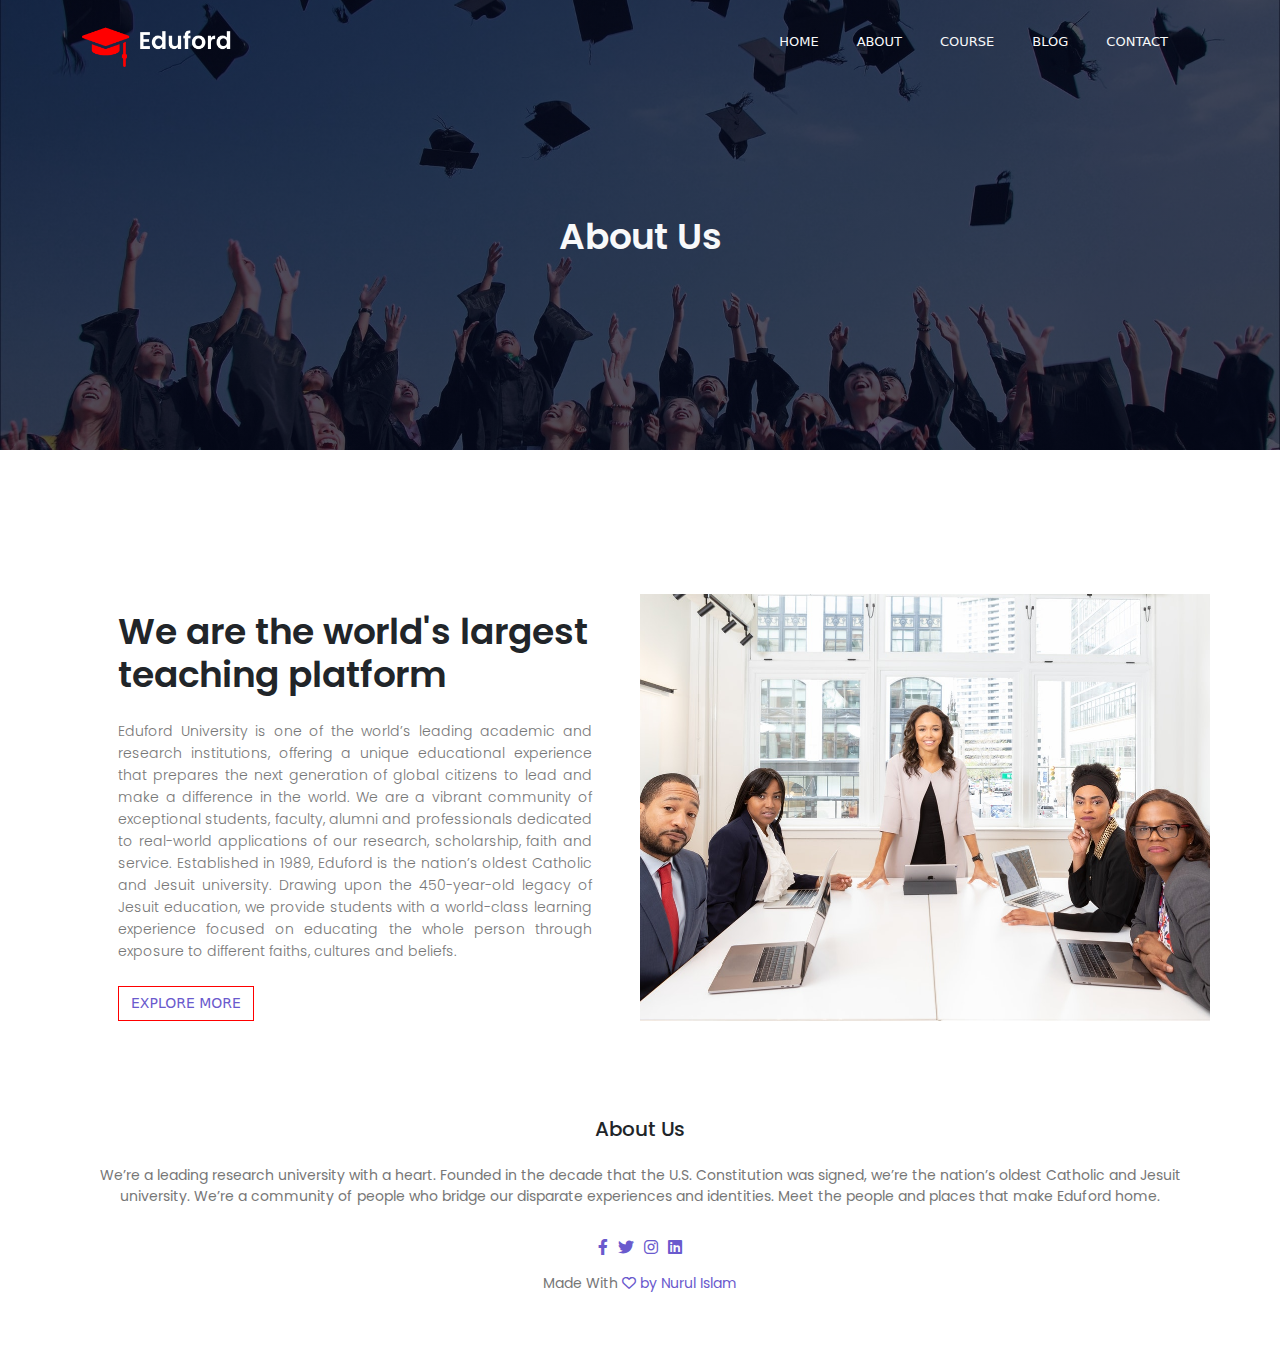
<file: University/About.html>
<!DOCTYPE html>
<html lang="en">
<head>
  <meta charset="UTF-8">
  <meta http-equiv="X-UA-Compatible" content="IE=edge">
  <meta name="viewport" content="width=device-width, initial-scale=1.0">
  <title>Project 1 - About</title>
  <link rel="stylesheet" href="css/all.css">
  <link rel="stylesheet" href="css/bootstrap.css">
  <link rel="stylesheet" href="css/style.css">

</head>
<body>


  <!-- Header Section -->
  <section class="about mb-4">
    <nav class="navbar navbar-expand-md pt-4">
      <div class="container">
        <a href="index.html"> <img src="image/logo.png" /> </a>

        <button type="button" class="navbar-toggler" data-bs-toggle="collapse" data-bs-target="#navMenuShow">
            <span>
              <i class="fa-solid fa-play text-light"></i>
            </span>
        </button>

        <div class="collapse navbar-collapse" id="navMenuShow">
          <ul class="navbar-nav ms-auto menu">
            <li> <a href="index.html" class="text-light text-uppercase nav-link"> Home </a> </li>
            <li> <a href="About.html" class="text-light text-uppercase nav-link"> About </a> </li>
            <li> <a href="Course.html" class="text-light text-uppercase nav-link"> Course </a> </li>
            <li> <a href="Blog.html" class="text-light text-uppercase nav-link"> Blog </a> </li>
            <li> <a href="Contact.html" class="text-light text-uppercase nav-link"> Contact </a> </li>
          </ul>
        </div>
      </div>
    </nav>

    <div class="container">
      <div class="row text-center text-light banner">
        <div class="col-md-12">
          <h1>About Us</h1>
        </div>
      </div>
    </div>
  </section>

  
  <!-- We are the world's largest teaching platform -->

  <section class="tech-plartform pb-5">
    <div class="container">
        <div class="row tech-plartform-row">
            <div class="col-md-6 ps-5 pe-5">
                <h1 class="py-3">We are the world's largest teaching platform</h1>
                <p class="pb-2">
                    Eduford University is one of the world’s leading academic and research institutions, 
                    offering a unique educational experience that prepares the next generation of global
                     citizens to lead and make a difference in the world. We are a vibrant community of 
                     exceptional students, faculty, alumni and professionals dedicated to real-world 
                     applications of our research, scholarship, faith and service. Established in 1989,
                      Eduford is the nation’s oldest Catholic and Jesuit university. Drawing upon the 450-year-old legacy of Jesuit education, we provide students with a world-class learning experience focused on educating the
                     whole person through exposure to different faiths, cultures and beliefs.
                </p>

                <a href="" class="btn expbtn text-uppercase">Explore More</a>

            </div>
            <div class="col-md-6 tech-plartform-img">

            </div>
        </div>
    </div>
  </section>

  <!-- footer -->

  <section class="py-5 footer">
    <div class="container">
      <div class="row text-center">
          <h4 class="pb-3">About Us</h4>
          <p class="text-center">We’re a leading research university with a heart. Founded in the decade that the U.S. Constitution was signed, we’re the nation’s oldest Catholic and Jesuit university.
            We’re a community of people who bridge our disparate experiences and identities. Meet the people and places that make Eduford home.</p>
      </div>

      <div class="row links">
        <div class="col-md-12">
          <nav class="navbar navbar-expand-md">
            <ul class="navbar-nav mx-auto">
              <li> <i class="fa-brands fa-facebook-f"></i> </li>
              <li> <i class="fa-brands fa-twitter"></i> </li>
              <li> <i class="fa-brands fa-instagram"></i> </li>
              <li> <i class="fa-brands fa-linkedin"></i> </li>
            </ul>
          </nav>
        </div>
      </div>

      <div class="row copyRight">
        <div class="col-md-12 text-center">
          <p class="text-center">Made With <span>  <i class="fa-regular fa-heart"></i> by Nurul Islam </span> </p>
        </div>
      </div>
    </div>

  </section>
  
  <script src="js/bootstrap.bundle.min.js"></script>
</body>
</html>
</file>
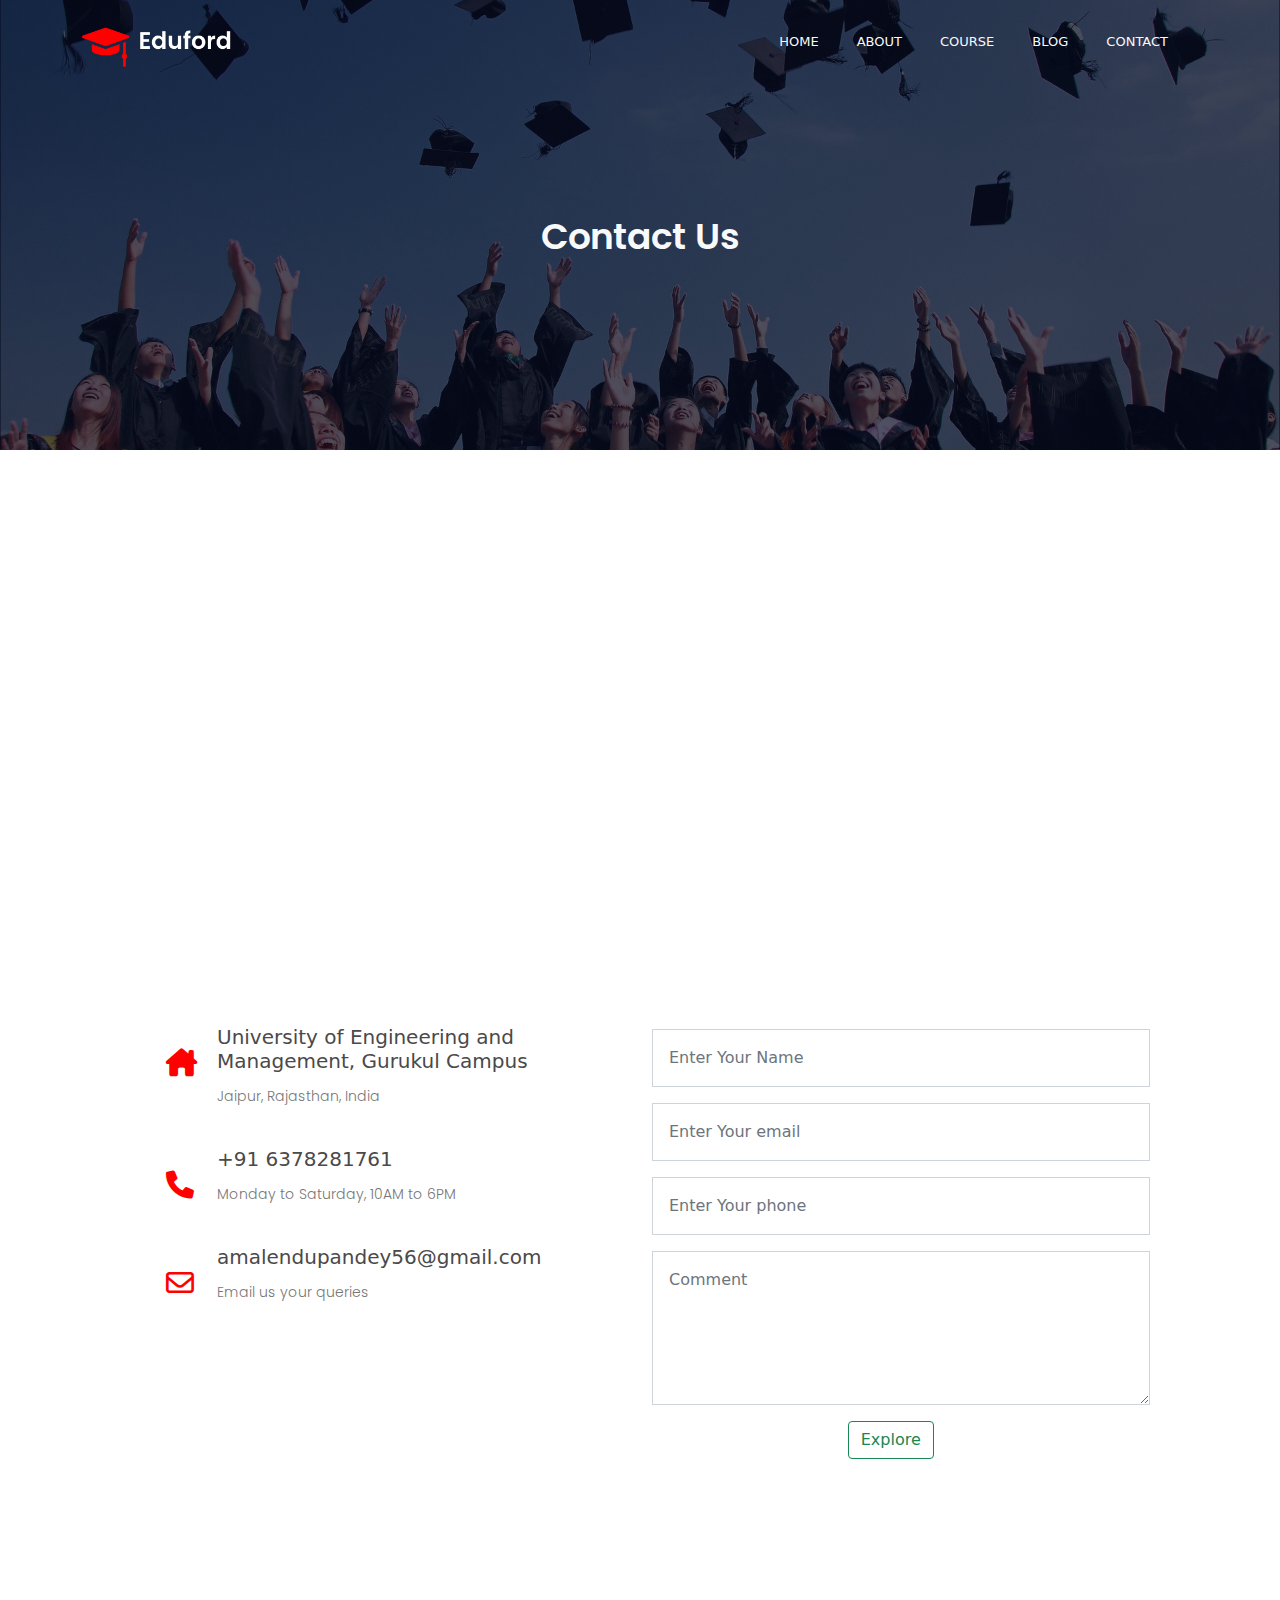
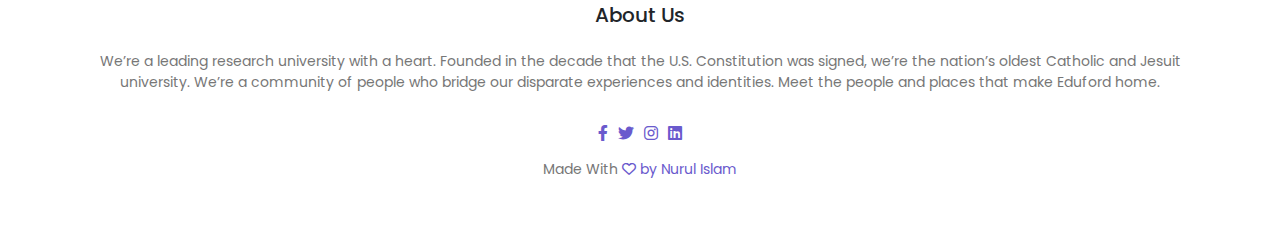
<file: University/Contact.html>
<!DOCTYPE html>
<html lang="en">
<head>
  <meta charset="UTF-8">
  <meta http-equiv="X-UA-Compatible" content="IE=edge">
  <meta name="viewport" content="width=device-width, initial-scale=1.0">
  <title>Project 1 - About</title>
  <link rel="stylesheet" href="css/all.css">
  <link rel="stylesheet" href="css/bootstrap.css">
  <link rel="stylesheet" href="css/style.css">

</head>
<body>


  <!-- Header Section -->
  <section class="about mb-4">
    <nav class="navbar navbar-expand-md pt-4">
      <div class="container">
        <a href="index.html"> <img src="image/logo.png" /> </a>

        <button type="button" class="navbar-toggler" data-bs-toggle="collapse" data-bs-target="#navMenuShow">
            <span>
              <i class="fa-solid fa-play text-light"></i>
            </span>
        </button>

        <div class="collapse navbar-collapse" id="navMenuShow">
          <ul class="navbar-nav ms-auto menu">
            <li> <a href="index.html" class="text-light text-uppercase nav-link"> Home </a> </li>
            <li> <a href="About.html" class="text-light text-uppercase nav-link"> About </a> </li>
            <li> <a href="Course.html" class="text-light text-uppercase nav-link"> Course </a> </li>
            <li> <a href="Blog.html" class="text-light text-uppercase nav-link"> Blog </a> </li>
            <li> <a href="Contact.html" class="text-light text-uppercase nav-link"> Contact </a> </li>
          </ul>
        </div>
      </div>
    </nav>

    <div class="container">
      <div class="row text-center text-light banner">
        <div class="col-md-12">
          <h1>Contact Us</h1>
        </div>
      </div>
    </div>
  </section>

  
  <!-- map Section -->

  <section class="my-5">
    <div class="container">
        <div class="row pt-4">
            <div class="col-md-11 mx-auto">

                <iframe src="https://www.google.com/maps/embed?pb=!1m14!1m8!1m3!1d7303.546520752496!2d90.39449188731078!3d23.75546367456133!3m2!1i1024!2i768!4f13.1!3m3!1m2!1s0x0%3A0x4e70f117856f0c22!2sBASIS%20Institute%20of%20Technology%20%26%20Management%20(BITM)!5e0!3m2!1sen!2sbd!4v1661072201611!5m2!1sen!2sbd" width=100% height="400px" style="border:0;" allowfullscreen="" loading="lazy" referrerpolicy="no-referrer-when-downgrade"></iframe>

            </div>
        </div>
    </div>
  </section>

  <!-- Address section -->
  <section class="my-5 address">
    <div class="container">
        <div class="row p-5">

            <div class="col-md-6">

                <div class="row mb-4">
                    <i class="fa-solid fa-house-chimney col-md-2 pt-4 ps-5"></i>
                    <div class="col-md-10 pe-3">
                        <h5 class="pb-1">University of Engineering and Management, Gurukul Campus</h5>
                        <p>Jaipur, Rajasthan, India</p>
                    </div>
                </div>

                <div class="row mb-4">
                    <i class="fa fa-phone col-md-2 pt-4 ps-5"></i>
                    <div class="col-md-10 pe-3">
                        <h5 class="pb-1">+91 6378281761</h5>
                        <p>Monday to Saturday, 10AM to 6PM</p>
                    </div>
                </div>

                <div class="row mb-4">
                    <i class="fa-regular fa-envelope col-md-2 pt-4 ps-5"></i>
                    <div class="col-md-10 pe-3">
                        <h5 class="pb-1">amalendupandey56@gmail.com</h5>
                        <p>Email us your queries</p>
                    </div>
                </div>

            </div>
            <div class="col-md-6">
             <form action="" method="post">
                    <div class="row mt-1">
                          <div class="col-md-12">
                            <input type="text" class="form-control p-3 redius-0" placeholder="Enter Your Name"/>
                        </div>
                    </div>

                    <div class="row mt-3">
                        <div class="col-md-12">
                          <input type="email" class="form-control p-3 redius-0" placeholder="Enter Your email"/>
                      </div>
                  </div>

                  <div class="row mt-3">
                      <div class="col-md-12">
                        <input type="text" class="form-control p-3 redius-0" placeholder="Enter Your phone"/>
                    </div>
                  </div>

                  <div class="row mt-3">
                        <div class="col-md-12">
                          <textarea class="form-control p-3 redius-0" placeholder="Comment" rows="5"></textarea >
                      </div>
                  </div>

                  <div class="row mt-3">
                    <div class="col-md-3 mx-auto">
                      <input type="submit" class="btn btn-outline-success" value="Explore" />
                  </div>
                </div>

             </form>
            </div>
        </div>
    </div>
  </section>
  <!-- footer -->

  <section class="py-5 footer">
    <div class="container">
      <div class="row text-center">
          <h4 class="pb-3">About Us</h4>
          <p class="text-center">We’re a leading research university with a heart. Founded in the decade that the U.S. Constitution was signed, we’re the nation’s oldest Catholic and Jesuit university.
            We’re a community of people who bridge our disparate experiences and identities. Meet the people and places that make Eduford home.</p>
      </div>

      <div class="row links">
        <div class="col-md-12">
          <nav class="navbar navbar-expand-md">
            <ul class="navbar-nav mx-auto">
              <li> <i class="fa-brands fa-facebook-f"></i> </li>
              <li> <i class="fa-brands fa-twitter"></i> </li>
              <li> <i class="fa-brands fa-instagram"></i> </li>
              <li> <i class="fa-brands fa-linkedin"></i> </li>
            </ul>
          </nav>
        </div>
      </div>

      <div class="row copyRight">
        <div class="col-md-12 text-center">
          <p class="text-center">Made With <span>  <i class="fa-regular fa-heart"></i> by Nurul Islam </span> </p>
        </div>
      </div>
    </div>

  </section>
  
  <script src="js/bootstrap.bundle.min.js"></script>
</body>
</html>
</file>
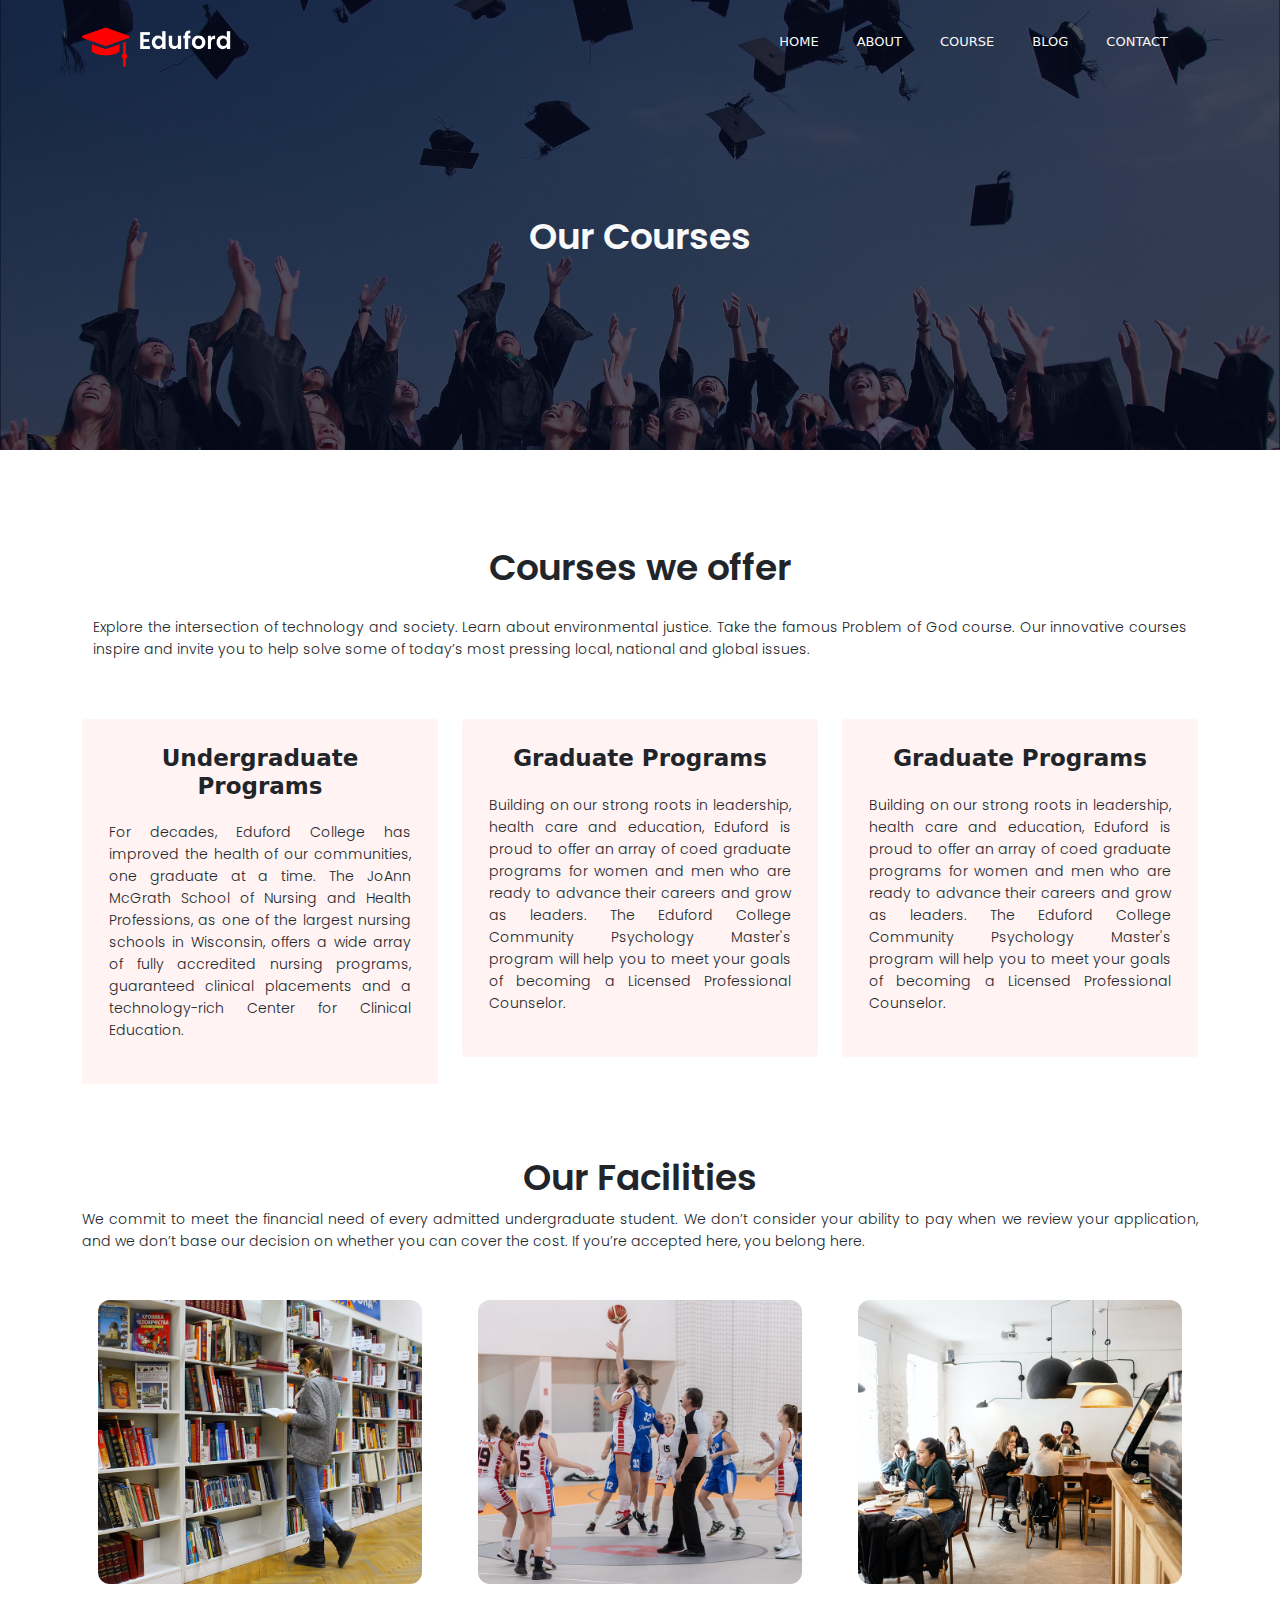
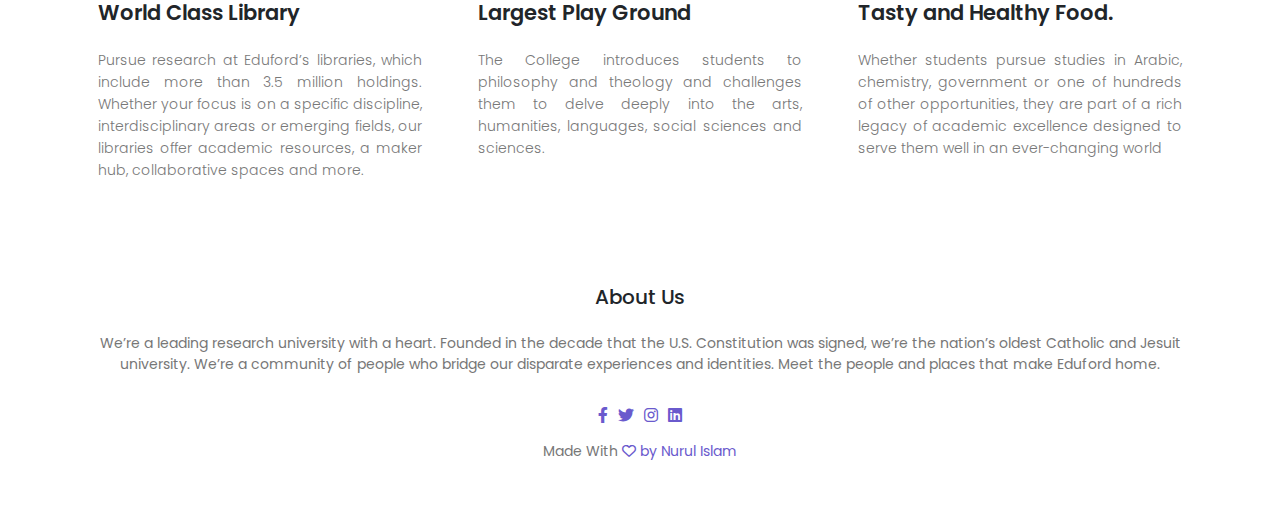
<file: University/Course.html>
<!DOCTYPE html>
<html lang="en">
<head>
  <meta charset="UTF-8">
  <meta http-equiv="X-UA-Compatible" content="IE=edge">
  <meta name="viewport" content="width=device-width, initial-scale=1.0">
  <title>Project 1 - Course</title>
  <link rel="stylesheet" href="css/all.css">
  <link rel="stylesheet" href="css/bootstrap.css">
  <link rel="stylesheet" href="css/style.css">

</head>
<body>


  <!-- Header Section -->
  <section class="about mb-4">
    <nav class="navbar navbar-expand-md pt-4">
      <div class="container">
        <a href="index.html"> <img src="image/logo.png" /> </a>

        <button type="button" class="navbar-toggler" data-bs-toggle="collapse" data-bs-target="#navMenuShow">
            <span>
              <i class="fa-solid fa-play text-light"></i>
            </span>
        </button>

        <div class="collapse navbar-collapse" id="navMenuShow">
          <ul class="navbar-nav ms-auto menu">
            <li> <a href="index.html" class="text-light text-uppercase nav-link"> Home </a> </li>
            <li> <a href="About.html" class="text-light text-uppercase nav-link"> About </a> </li>
            <li> <a href="Course.html" class="text-light text-uppercase nav-link"> Course </a> </li>
            <li> <a href="Blog.html" class="text-light text-uppercase nav-link"> Blog </a> </li>
            <li> <a href="Contact.html" class="text-light text-uppercase nav-link"> Contact </a> </li>
          </ul>
        </div>
      </div>
    </nav>

    <div class="container">
      <div class="row text-center text-light banner">
        <div class="col-md-12">
          <h1>Our Courses</h1>
        </div>
      </div>
    </div>
  </section>
  
  <!-- Courses we offer -->
  <section class="course py-5">
    <div class="container">

      <div class="row text-center">
        <div class="col-md-12">
          <h1 class="mt-4">Courses we offer</h1>
          <p class="mt-3">
            Explore the intersection of technology and society. Learn about environmental justice. Take the famous Problem of God course. Our innovative courses inspire and invite you to help solve some of today’s most pressing local, national and global issues.
          </p>
        </div>
      </div>
    
      <div class="row mt-4">

        <div class="col-12 col-sm-6 col-md-4 mt-2">
          <div class="card text-center courseCard">
            <div class="card-body">
              <h3>Undergraduate Programs</h3>

              <p>For decades, Eduford College has improved the health of our communities, one graduate at a time. The JoAnn McGrath School of Nursing and Health Professions, as one of the largest nursing schools in Wisconsin, offers a wide array of fully accredited nursing programs, guaranteed clinical placements and a technology-rich Center for Clinical Education.</p>
            </div>
          </div>
        </div>

        <div class="col-12 col-sm-6 col-md-4 mt-2">
          <div class="card text-center courseCard">
            <div class="card-body">
              <h3>Graduate Programs</h3>
              <p>
                Building on our strong roots in leadership, health care and education, Eduford is proud to offer an array of coed graduate programs for women and men who are ready to advance their careers and grow as leaders. The Eduford College Community Psychology Master's program will help you to meet your goals of becoming a Licensed Professional Counselor.
              </p>
            </div>
          </div>
        </div>

        <div class="col-12 col-sm-6 col-md-4 mt-2">
          <div class="card text-center courseCard">
            <div class="card-body">
              <h3>Graduate Programs</h3>
              <p>
                Building on our strong roots in leadership, health care and education, Eduford is proud to offer an array of coed graduate programs for women and men who are ready to advance their careers and grow as leaders. The Eduford College Community Psychology Master's program will help you to meet your goals of becoming a Licensed Professional Counselor.
              </p>
            </div>
          </div>
        </div>


      </div>
    
    </div>
  </section>
  

  <!-- Our Facilities -->
  <section class="facilities py-4">
    <div class="container">

      <div class="row text-center">
        <div class="col-md-12">
          <h1>Our Facilities</h1>
          <p>We commit to meet the financial need of every admitted undergraduate student. We don’t consider your ability to pay when we review your application, and we don’t base our decision on whether you can cover the cost. If you’re accepted here, you belong here.</p>
        </div>
      </div>

      <div class="row mt-3">

        <div class="col-12 col-sm-6 col-md-4">
          <div class="card card-body border-none">
            <img src="./image/library.png" class="">
            <h3 class="py-3">World Class Library</h3>
            <p>Pursue research at Eduford’s libraries, which include more than 3.5 million holdings. Whether your focus is on a specific discipline, interdisciplinary areas or emerging fields, our libraries offer academic resources, a maker hub, collaborative spaces and more.</p>
          </div>
        </div>

        <div class="col-12 col-sm-6 col-md-4">
          <div class="card card-body border-none">
            <img src="./image/basketball.png" class="">
            <h3 class="py-3">Largest Play Ground</h3>
            <p>
              The College introduces students to philosophy and theology and challenges them to delve deeply into the arts, humanities, languages, social sciences and sciences.
            </p>
          </div>
        </div>

        <div class="col-12 col-sm-6 col-md-4">
          <div class="card card-body border-none">
            <img src="./image/cafeteria.png" class="">
            <h3 class="py-3">Tasty and Healthy Food.</h3>
            <p>
              Whether students pursue studies in Arabic, chemistry, government or one of hundreds of other opportunities, they are part of a rich legacy of academic excellence designed to serve them well in an ever-changing world
            </p>
          </div>
        </div>


      </div>
    </div>

  </section>
  

  <!-- footer -->
  <section class="py-5 footer">
    <div class="container">
      <div class="row text-center">
          <h4 class="pb-3">About Us</h4>
          <p class="text-center">We’re a leading research university with a heart. Founded in the decade that the U.S. Constitution was signed, we’re the nation’s oldest Catholic and Jesuit university.
            We’re a community of people who bridge our disparate experiences and identities. Meet the people and places that make Eduford home.</p>
      </div>

      <div class="row links">
        <div class="col-md-12">
          <nav class="navbar navbar-expand-md">
            <ul class="navbar-nav mx-auto">
              <li> <i class="fa-brands fa-facebook-f"></i> </li>
              <li> <i class="fa-brands fa-twitter"></i> </li>
              <li> <i class="fa-brands fa-instagram"></i> </li>
              <li> <i class="fa-brands fa-linkedin"></i> </li>
            </ul>
          </nav>
        </div>
      </div>

      <div class="row copyRight">
        <div class="col-md-12 text-center">
          <p class="text-center">Made With <span>  <i class="fa-regular fa-heart"></i> by Nurul Islam </span> </p>
        </div>
      </div>
    </div>

  </section>
  
  <script src="js/bootstrap.bundle.min.js"></script>
</body>
</html>
</file>
<file: Consulting and Construction/css/style.css>
.banner-section{
    background-image: url("../img/31214.jpg");
    background-position: center;
    background-repeat: no-repeat;
    background-size: cover;
    height: 550px;
}

.w-100{
    width: 100%;
}


.banner-title{
    font-size: 34px;
    font-weight: bold;
    padding: 15px;
}

.p-l-15{
    padding-left: 15px;
}

.border-red-0{
    border-radius: 0;
    border: 1px solid #fff;
}
.capacity{
    font-size: 30px
;
}
.service-Section{
    background-color: #0e3e7f;
}

.cardImg{
    width: 100%;
    height: 300px;
}

.experienceTitle{
    opacity: .4;
}

.stats{
    height: 320px;
    background-image: url("../img/bg.jpg");
    background-size: cover;
    background-repeat: no-repeat;
    background-position: center;
}
.statTitle{
    font-size: 25px;
}
.f-s{
    font-size: 25px;
}

.icon{
    margin-bottom: 5px;
}

.box{
    height: 2px;
    width: 65px;
    background-color: #000000;
    margin-bottom: 10px;
}

.our-team{
    background-image: url("../img/Untitled1.jpg");
    height: 650px;
    background-position: center;
    background-size: cover;
    background-repeat: no-repeat;
}

.about-card-shadow{
    box-shadow: 0px 0px 11px 0px rgba(0,0,0,0.75);
    -webkit-box-shadow: 0px 0px 11px 0px rgba(0,0,0,0.75);
    -moz-box-shadow: 0px 0px 11px 0px rgba(0,0,0,0.75);
}

.team-member-one{
    background-repeat: no-repeat;
    height: 450px;
    background-size: cover;
    background-position: center;
    background-image: url("../img/004.jpg");
}
.team-member-two{
    background-repeat: no-repeat;
    height: 450px;
    background-size: cover;
    background-position: center;
    background-image: url("../img/011.jpg");
}.team-member-three{
    background-repeat: no-repeat;
    height: 450px;
    background-size: cover;
    background-position: center;
    background-image: url("../img/003.jpg");
}

 .btn-blue{
     background-color: #143F70;
     color: white;
 }

 .contact-right{
     height: 500px;
 }

 .big-footer-section{
     background-color: #143F70;
 }
</file>
<file: Consulting and Construction/css/helper.css>
.f-s-10{font-size:10px}
.f-s-11{font-size:11px}
.f-s-12{font-size:12px}
.f-s-13{font-size:13px}
.f-s-14{font-size:14px}
.f-s-15{font-size:15px}
.f-s-16{font-size:16px}
.f-s-17{font-size:17px}
.f-s-18{font-size:18px}
.f-s-19{font-size:19px}
.f-s-20{font-size:20px}
.f-s-21{font-size:21px}
.f-s-22{font-size:22px}
.f-s-23{font-size:23px}
.f-s-24{font-size:24px}
.f-s-25{font-size:25px}
.f-s-26{font-size:26px}
.f-s-27{font-size:27px}
.f-s-28{font-size:28px}
.f-s-29{font-size:29px}
.f-s-30{font-size:30px}
.f-s-31{font-size:31px}
.f-s-32{font-size:32px}
.f-s-33{font-size:33px}
.f-s-34{font-size:34px}
.f-s-35{font-size:35px}
.f-s-36{font-size:36px}
.f-s-37{font-size:37px}
.f-s-38{font-size:38px}
.f-s-39{font-size:39px}
.f-s-40{font-size:40px}
.f-s-41{font-size:41px}
.f-s-42{font-size:42px}
.f-s-43{font-size:43px}
.f-s-44{font-size:44px}
.f-s-45{font-size:45px}
.f-s-46{font-size:46px}
.f-s-47{font-size:47px}
.f-s-48{font-size:48px}
.f-s-49{font-size:49px}
.f-s-50{font-size:50px}
.f-s-51{font-size:51px}
.f-s-52{font-size:52px}
.f-s-53{font-size:53px}
.f-s-54{font-size:54px}
.f-s-55{font-size:55px}
.f-s-56{font-size:56px}
.f-s-57{font-size:57px}
.f-s-58{font-size:58px}
.f-s-59{font-size:59px}
.f-s-60{font-size:60px}
.f-s-61{font-size:61px}
.f-s-62{font-size:62px}
.f-s-63{font-size:63px}
.f-s-64{font-size:64px}
.f-s-65{font-size:65px}
.f-s-66{font-size:66px}
.f-s-67{font-size:67px}
.f-s-68{font-size:68px}
.f-s-69{font-size:69px}
.f-s-70{font-size:70px}
.f-s-71{font-size:71px}
.f-s-72{font-size:72px}
.f-s-73{font-size:73px}
.f-s-74{font-size:74px}
.f-s-75{font-size:75px}
.f-s-76{font-size:76px}
.f-s-77{font-size:77px}
.f-s-78{font-size:78px}
.f-s-79{font-size:79px}
.f-s-80{font-size:80px}
.f-s-81{font-size:81px}
.f-s-82{font-size:82px}
.f-s-83{font-size:83px}
.f-s-84{font-size:84px}
.f-s-85{font-size:85px}
.f-s-86{font-size:86px}
.f-s-87{font-size:87px}
.f-s-88{font-size:88px}
.f-s-89{font-size:89px}
.f-s-90{font-size:90px}
.f-s-91{font-size:91px}
.f-s-92{font-size:92px}
.f-s-93{font-size:93px}
.f-s-94{font-size:94px}
.f-s-95{font-size:95px}
.f-s-96{font-size:96px}
.f-s-97{font-size:97px}
.f-s-98{font-size:98px}
.f-s-99{font-size:99px}
.f-s-100{font-size:100px}
</file>
<file: Topper/css/style.css>
@import url('https://fonts.googleapis.com/css2?family=Poppins:wght@100;200;300;400;500;600;700;800&display=swap');
@import url('https://fonts.googleapis.com/css2?family=Raleway:ital,wght@0,200;0,400;0,500;1,600&display=swap');
@import url('https://fonts.googleapis.com/css2?family=Montserrat:ital,wght@0,400;0,500;0,800;1,700&display=swap');

/*
  font-family: 'Poppins', sans-serif;
  font-family: 'Raleway', sans-serif;
  font-family: 'Montserrat', sans-serif;
*/
.ff-Montserrat
{
    font-family: 'Montserrat', sans-serif;
}
.fsty-italic
{
    font-style: italic;
    font-weight: normal!important;
    color: #333;
}
.color-red
{
    color: #ec2d4f!important;
}

.nav-menu-a
{
    color: #777;
    font-family: 'Raleway', sans-serif;
    font-size: 14px;
    font-weight: 700;
}
.navSection
{
    background: linear-gradient(90deg, rgba(0,212,255,1) 0%, rgba(51,15,86,1) 0%, rgba(198,59,235,1) 0%, rgba(182,72,237,1) 0%, rgba(177,53,214,1) 0%, rgba(63,39,124,1) 18%);
    padding: 10px 0;
    font-size: 14px;
    font-family: "Open Sans", sans-serif;
}

.logo
{
    font-size: 42px!important;
    font-weight: bolder!important;
    font-family: 'Montserrat', sans-serif;
    color: #ec2d4f;
}

span i{
    color: #ec2d4f;
}

/*.nav1right li  a  {*/
/*    border-right:1px solid #fff;*/
/*}*/
/*  BAneer Section */

.bannaer
{
    background-image: url("../image/1.jpg");
    background-position: center;
    background-repeat: no-repeat;
    background-size: cover!important;
    position: relative;
    height: 70vh;
}
.banner-heading {
    text-align: right;
    position: absolute;
    top: 25%;
    right: 15%;
}

.banner-heading h1{
    font-size: 64px;
    font-family: 'Raleway', sans-serif;
    font-weight: bold;
}
.banner-heading h3{
    font-size: 25px;
    font-family: 'Raleway', sans-serif;
    font-weight: bold;
}

.getStarted
{
    background: #00286a;
    border: 2px solid #00286a!important;
    margin: 25px;
    padding: 10px 35px;
    color: #fff;
    font-family: 'Raleway', sans-serif;
    font-weight: normal;
}
.getStarted:hover
{
    background: transparent;
    color: #00286a;
    border: 2px solid black!important;
    transition: 1s;
    font-family: 'Raleway', sans-serif;
    font-weight: bold;
}

/*  Welcome */

.welcome h2
{
    font-size: 32px;
    font-weight: 700;
}
.welcomeHead
{
    position: relative;
}

.welcome h2:before {
    content: '';
    position: absolute;
    display: block;
    width: 62px;
    height: 3px;
    bottom: 0;
    top: 45px;
    left: 47%;
    border-top: #ec2d4f dashed 3px;
    text-align: center;
    margin: 0 auto;
}

/*sercice  */
.service-card i{
   color: #870F87;
}

.clients .clientsLogo img
{
    height: 50%;
    width: 100%;
}

/*Portfolio*/
.portfolio
{
    background: linear-gradient(90deg, rgba(0,212,255,1) 0%, rgba(70,16,85,1) 0%, rgba(198,59,235,1) 0%, rgba(182,72,237,1) 0%, rgba(208,58,252,1) 7%, rgba(63,39,124,1) 20%);
}
.portfolio .portfolioCard
{
    /*background-image: url("../image/portfolio/1.jpg");*/
    /*background-size: cover;*/
    /*background-position: center;*/
    /*background-repeat: no-repeat;*/
    position: relative;
}
.portfolio .portfolioCard h3 {
    margin: 0 55px;
    position: absolute;
    top: 25%;
    right: 10%;
    background: #333333;
    opacity: .7;
    padding: 13px;
    border: 2px solid #ffffff;
    font-size: 26px;
}


.testimonials .testimonial-card> p
{
    border-radius: 15px 15px 0 15px;
    background: #e2e2f3;
}
.get-service
{
    background: #001d42;
}
.get-service a {
    background: transparent;
    color: #fff;
    border: 3px solid #fff;
    border-radius: 0;
    font-size: 18px;
    font-weight: bold;
    padding: 7px 30px;
}
.get-service a:hover
{
    background: #ec2d4f;
    color: #fff;
    border: 3px solid #ec2d4f;
}

.team .teamImg
{
    border-bottom: 5px solid #ec2d4f;
    max-width: 100%;
}
.team .imgInfo p{
    font-style: italic;
}
.team .teamLink a {
    border: 2px solid #939292;
    padding: 3px 12px;
}
.team .teamLink a i{
    color: #939292;
}

.contact .sendBtn
{
    position: relative;
    right: -85%;
    background: #ec2d4f;
}

.contact .sendBtn:hover
{
    background: #2a1c6f;
}

.footer
{
    background: #2a1c6f;
}
</file>
<file: University/css/style.css>
@import url('https://fonts.googleapis.com/css2?family=Poppins:wght@100;200;300;400;500;600;700;800&display=swap');
/* 
  font-family: 'Poppins', sans-serif;
*/
*
{
  box-sizing: border-box;
}
p{
  text-align: justify;
}


.border-none
{
  border: none;
}
.redius-0
{
  border-radius: 0;
}

.header
{
  background-image: linear-gradient(hsl(228deg 76% 7% / 70%),hsl(228deg 76% 7% / 70%)),url(../image/banner.png);
  background-position: center;
  background-repeat: no-repeat;
  background-size: cover;
  background-attachment: fixed;
  min-height: 100vh;
}

nav img{
  width: 150px;
}
nav ul li a{
  font-size: 13px;
  padding-right: 30px!important;
}

.banner
{
  position: relative;
  top:140px;
}
.banner h1{
  font-size: 62px;
  font-weight: 600;
  font-family: 'Poppins', sans-serif;
}
.banner p{
  font-size: 14px;
  font-weight: 300;
  line-height: 22px;
  font-family: 'Poppins', sans-serif;
}
.banner a{
  text-decoration: none;
  color: white;
}

.bannerBtn
{
  border: 2px solid #FFF;
  border-radius: 0;
  margin-top: 10px;
  padding: 10px 25px;
}

.bannerBtn:hover {
    border: 2px solid hsl(219deg 79% 66%);
    background: hsl(219deg 79% 66%);
    transition: 1s;
    color: #FFF;
}

.menu li a::after
{
  content: "";
  width: 0%;
  height: 3px;
  margin: auto;
  background-color: red;
  display: block;
  margin-bottom: 4px;
  transition: .5s;
}

.menu li a:hover::after
{
  width: 80%;
}


/* /////////////////////////////////// */
.course h1,p{
  font-family: 'Poppins', sans-serif;
}
.course h1{
  font-size: 36px;
  font-weight: 600;
}
.course p{
  font-size: 14px;
  font-weight: 300;
  line-height: 22px;
  padding: 11px;
}

.course .courseCard
{
  border: none;
  background-color: #fff3f3;
  transition: .5s;
}

.courseCard:hover{
  box-shadow: 0 0 20px 0px rgb(0 0 0 / 20%);
}

.courseCard h3{
  font-weight: 600;
  font-size: 23px;
  margin: 10px 0;
}


/* ........................................... */

.campus h1,p{
  font-family: 'Poppins', sans-serif;
}

.campus h1{
  font-size: 36px;
  font-weight: 600;
}

.campus p{
  font-size: 14px;
  font-weight: 300;
  line-height: 22px;
  padding: 11px;
}

.campus img{
  height: 100%;
  width: 100%;
  border-radius: 12px;
}

.campus img:hover
{
  background-color: antiquewhite;
}

.borderNone
{
  border: none;
}

.facilities h1{
  font-size: 36px;
  font-weight: 600;
  font-family: 'Poppins', sans-serif;
}
.facilities p{
  font-size: 14px;
  font-weight: 300;
  line-height: 22px;
  font-family: 'Poppins', sans-serif;
}
.facilities img{
  border-radius: 12px;
}

.facilities h3{
  font-size: 21px;
  font-weight: 600;
  font-family: 'Poppins', sans-serif;
}
.facilities .card p{
    font-size: 'Poppins', sans-serif;
    color: hsl(0deg 0% 47%);
    font-size: 14px;
    font-weight: 300;
    line-height: 22px;
}

.student-say h2{
  font-size: 36px;
  font-weight: 600;
  font-family: 'Poppins', sans-serif;
}

.student-say p{
  font-family: 'Poppins', sans-serif;
  color: hsl(0deg 0% 47%);
  font-size: 14px;
  font-weight: 300;
  line-height: 22px;
}

.student-say-p
{
  margin: 10px, 20px!important;
}
.user1
{
  padding: 35px;
  border-radius: 15px;
}
.user1 h3{
  margin-top: 16px;
  margin-bottom: 15px;
  text-align: left;
  font-size: 21px;
  font-weight: 600;
}
.student
{
  background-color:#fff3f3;
  padding: 30px;
  border-radius: 12px;
}
.student img{
  width: 90%;
  border-radius: 50%;
}


/* enroll */

.enroll
{
  background-image: linear-gradient(rgba(4,9,30,0.7),rgba(4,9,30,0.7)),url(../image/banner2.jpg);
  background-position: center;
  background-repeat: no-repeat;
  background-size: cover;
  opacity: 100%;
  border-radius: 10px;
  padding: 100px 0px;
  margin: 100px 0px;
}
.enroll h1
{
  font-family: 'Poppins', sans-serif;
  font-size: 36px;
  padding: 32px 20px;
  font-weight: 600;
}
.enroll a{
  font-family: 'Poppins', sans-serif;
}

/* footer */
.footer h4,p{
  font-family: 'Poppins', sans-serif;
}
.footer h4{
  font-size: 20px;
}

.footer p{
  font-size: 14px;
  color:  #777;
}

.links li{
  padding: 5px;
}
.links li i{
  color: slateblue;
}
.copyRight p
{
  font-family: 'Poppins', sans-serif;
}
.copyRight span{
  color: slateblue;
}

/* About Page................ */

.about
{
  background-image: linear-gradient(hsl(228deg 76% 7% / 70%),hsl(228deg 76% 7% / 70%)),url(../image/background.jpg);
  background-position: center;
  background-repeat: no-repeat;
  background-size: cover;
  min-height: 50vh;
}

.about h1{
  font-size: 36px;
  font-weight: 600px;
  font-family: 'Poppins', sans-serif;
}
.tech-plartform-img
{
  background-image: url(../image/about.jpg);
  background-position: center;
  background-repeat: no-repeat;
  background-size: cover;
}
.tech-plartform-row
{
  padding-top: 120px;
}

.tech-plartform h1,p{
  font-family: 'Poppins', sans-serif;
}

.tech-plartform h1
{
  font-size: 36px;
  font-weight: 600;
}

.tech-plartform p{
  color: #777;
  font-size: 14px;
  font-weight: 300;
  line-height: 22px;
}

.tech-plartform-row .expbtn
{
  border-radius: 0;
  border: 1px solid red;
  font-size: 14px;
  color: slateblue;
}
.tech-plartform-row .expbtn:hover
{
  border: 2px solid hsl(219deg 79% 66%);
  background: hsl(219deg 79% 66%);
  transition: 2s;
  color: #FFF;

}

.desc h1,p{
  font-family: 'Poppins', sans-serif;
}
.blog p{
  color: rgb(158, 156, 156);
  font-size: 14px;
}
.blog h2{
  color: #222;
  font-weight: 600;
  font-size: 25px;
}
.border-none{
  border-radius: 0;
}
.bgInp
{
  background: hsl(0, 0%, 94%);
}

.categories h3{
  background: #f44336;
  font-size: 16px;
  font-weight: 600;
  color: #FFF;
}


/* Contact Us */

.address h5{
  color: rgb(75, 73, 73);
  font-size: 20px;
  font-weight: 500;
}

.address i{
  font-size: 28px;
  color: red;
}

.address p{
  color: #777;
  font-size: 14px;
  font-weight: 300;
  line-height: 22px;
}
</file>
<file: Consulting and Construction/css/project1.css>
@import url('https://fonts.googleapis.com/css2?family=Josefin+Sans&display=swap');
.font-josefin{
    font-family: 'Josefin Sans', sans-serif;
}

.nav1{
    background-color: #ffcb0f;
}
.h-400{
    height: 410px;
}.h-200{
    height: 200px;
}.h-250{
    height: 250px;
}.h-300{
    height: 300px;
}.h-600{
    height: 600px;
}.h-700{
    height: 700px;
}.h-800{
    height: 800px;
}
.search{
    color: #ffcb0f;
    font-weight: bolder;
}
.menu:hover{
    color: gray;
}
.bgc-yellow{
    background-color: #ffcb0f;;
}
.text-color-yellow{
    color: #ffcb0f;;
}
.btn-style{
    background-color: #ffcb0f;
    border-radius: 40px;
    padding:10px 25px;
}
.text-justify{
    text-align: justify;
}
.btn-style:hover{
    color: #ffcb0f!important;
}

.banner-section{
    background-image:linear-gradient(rgba(4, 9, 50, 0.1), rgba(4, 9, 50, 0.4)),url("../images/slider_img.jpg");
    background-repeat: no-repeat;
    background-position: center;
    background-size: cover;
    height: 700px;
    opacity: .7;
}
.banner-title-h{
    font-size: 75px;
}

.backImg{
    background-image: url("../images/about_bg.png");
    background-position: center;
    background-repeat: no-repeat;
    backdrop-filter: blur(-50px);
    height: 415px;
}
.image-minus-margin{
    margin-top: -45px;
}

.why-us-bg{
    background-color: #f2f7fa;
}

.element-in-center{
    display: flex;
    justify-content: center;
    align-items: center;
}
.div1{
    background-color: #f7e59c;
    padding: 10px;
    height: 180px;
    width: 180px;
    border-radius: 50%;
}
.div2{
    background-color: #fadb64;
    padding: 10px;
    height: 160px;
    width: 160px;
    border-radius: 50%;
}
.div3{
    background-color: #ffcb0f;
    padding: 10px;
    height: 140px;
    width: 140px;
    border-radius: 50%;
}

.div4{
    background-color: #fff;
    padding: 10px;
    height: 120px;
    width: 120px;
    border-radius: 50%;
    background-color: #f2f7fa;
}

.cardDesign{
    border: none;
    background-color: transparent;
}

.service-1{
    background-image: url("../images/service_img1.jpg");

    height: 500px;
}

.service-2{
    background-image: url("../images/service_img2.jpg");
    height: 500px;
}

.service-3{
    background-image: url("../images/service_img3.jpg");
    height: 500px;
}

.made-with-love{
    background-image: url("../images/portfolio_bg.jpg");
    background-position: center;
    background-repeat: no-repeat;
    background-size: cover;
    height: 700px;
}

/*.over-back-yellow:after {*/
/*    content: '';*/
/*    position: absolute;*/
/*    top: 0;*/
/*    left: 0;*/
/*    bottom: 0;*/
/*    right: 0;*/
/*    height: 100%;*/
/*    width: 100%;*/
/*    background-color: #ffcb0f;;*/
/*    opacity: .9;*/
/*}*/
.over-back-yellow{
    background-color: #ffcb0f;
    padding: 0;
    margin: 0;
    height: 100%;
    opacity: .9;
}

.img-hover-effect:hover{
    opacity: .7;
}
.bg-grey{
    background-color: #C9C2C8;
}
.bg-grey:hover{
    background-color: #ffcb0f;
    color: #fff;
}

.img-rounde-50{
    border-radius: 50%;
}

.section-blank{
    height: 10px;
    background-color: dimgrey;
}

.big-footer-section{
    /*//background-image: url("../images/footer_bg.jpg");*/
    background-image:linear-gradient(rgba(4, 9, 30, 0.8), rgba(4, 9, 30, 0.8)), url(../images/footer_bg.jpg);
    background-position: center;
    background-size: cover;
    background-repeat: no-repeat;
    height: 500px;
}
.hover-grey:hover{
    color: gainsboro;
}

.later-post-date{
    border-radius: 50%;
    border: 2px solid #fff;
    height: 60px;
    width: 60px;
    padding: 20px;
}
.footer-bg{
    background-color: #000000;
}
</file>
